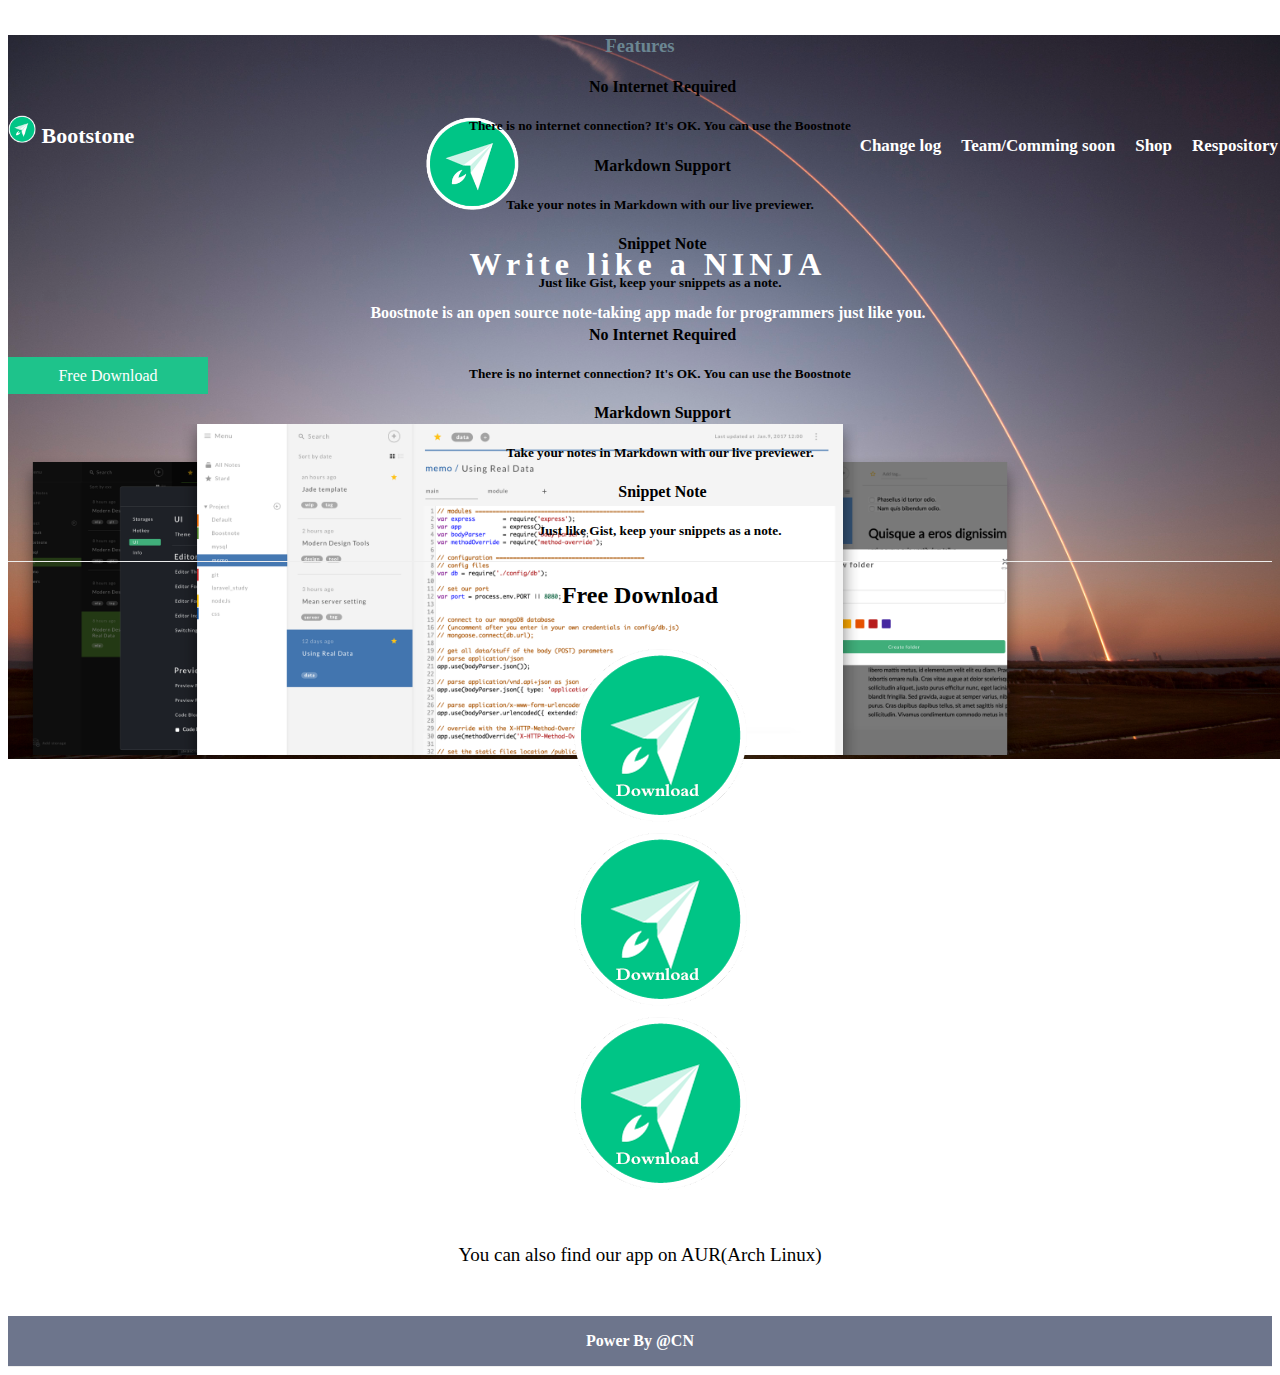
<file: index.html>
<!DOCTYPE html>
<html>
<head>
  <meta charset="utf-8">
  <title>Boostnote</title>
  <link rel="stylesheet" href="https://cdn.static.runoob.com/libs/bootstrap/3.3.7/css/bootstrap.min.css">
  <script src="https://cdn.static.runoob.com/libs/jquery/2.1.1/jquery.min.js"></script>
  <script src="https://cdn.static.runoob.com/libs/bootstrap/3.3.7/js/bootstrap.min.js"></script>
  <!-- <link rel="stylesheet" type="text/css" href="css/index.css"> -->
  <style type="text/css">
/*  .header{width: 100%;
height: 100%;
position: fixed;
background-image: url(images/back2.jpg);
background-repeat: no-repeat;
background-position: 0px 0px;
background-size: 100% 100%;}*/
    .header{background: url("images/back2.jpg") no-repeat center top;background-position: center center;width:100%;min-height:529px;background-size:100% 100%;padding-top: 30px;position:absolute;}
    /*.header{background: url("images/back2.jpg") no-repeat center top;padding-top: 10px;text-align: center;background-attachment:relative;background-position:center center;min-height: 506px;width: 100%;-webkit-background-size:100%;-moz-background-size:100%;-o-background-size:100%;background-size:100%;-webkit-background-size:cover;-moz-background-size:cover;-o-background-size:cover;background-size:cover;}*/
    .first-row div a{float: left;color: #fff;font-size: 22px;font-weight: bold;text-decoration: none;}
    .first-row div a img{width: 28px;height: 28px;}
    .first-row div ul{float: right;color: #fff;padding-top:5px;}
    .first-row div ul li{list-style: none;display: inline;}
    .first-row div ul li a{font-size: 17px;padding:0 10px;}
    @media(max-width: 867px){
      .first-row div ul{font-size: 10px;float:none;}
    }
    @media(max-width: 260px){
      .first-row div ul{display: none;}
    }
    .second-row{width: 100%;display: block;margin-left: auto;margin-right: auto;margin-top: 50px;color: #fff;margin-bottom: 0px;text-align: center;}
    .second-row div img{width: 96px;height: 96px;display: block;margin-left: auto;margin-right:auto;}
    .second-row div h1{letter-spacing:5px;margin-top: 35px;}
    .second-row div div{width: 200px;height: 37px;background:#1EC38B;text-align: center;line-height: 37px;margin-top: 35px;}
    .second-row div div a{text-decoration: none;color: #fff;}


    .third-row{width: 80%;position: relative;top:0px;margin-top: 30px;}
    .third-row div img{max-width:100%;margin-bottom: 0px;}
    @media(max-width: 590px){
    .header{background: url("images/back2.jpg") no-repeat center top;background-position: center center;width:100%;height: 549px;background-size:100%;-webkit-background-size:cover;padding-top: 30px;}
    }
    .middle{width:100%;position:relative;border-bottom:1px solid #eee;}
    .fourth-row{max-width: 1000px;display: block;margin-left:auto;margin-right:auto;text-align: center;margin-top: 35px;}
    .fourth-row h3{color: #6B8692;}
    .fourth-row ul li{list-style: none;}
    .fourth-row ul li h4 span{color:#488BC7;padding-right: 5px;}
    .bottom{width:100%;position:relative;border-bottom:1px solid #eee;text-align: center;}
    .bottom div p{font-size: 19px;height: 80px;line-height:80px;}
    .bottom h4{background:#6D758C;height:50px;margin-bottom: 0px;line-height: 50px;color:#fff;}
  </style>
</head>
<body>
    <!-- header -->
    <div class="header">
      <div class="container">
        <div class="row first-row">
          <div class="col-xs-12 col-sm-12 col-md-12 col-lg-12">
            <a>
            <img src="images/logo.png">
            Bootstone
            </a>
            <ul>
              <li><a>Change log</a></li>
              <li><a>Team/Comming soon</a></li>
              <li><a>Shop</a></li>
              <li><a>Respository</a></li>
            </ul>
          </div>
        </div><!-- first-row -->
        
        <div class="row second-row">
          <div class="col-xs-12 col-sm-12 col-md-12 col-lg-12">
            <img src="images/logo.png">
            <h1>Write like a NINJA</h1>
            <h4>Boostnote is an open source note-taking app made for programmers just like you.</h4>
            <div class="center-block"><a href="###">Free Download</a></div>            
          </div>              
        </div><!-- second-row -->

        <div class="row third-row center-block">
          <div class="col-xs-12 col-sm-12 col-md-12 col-lg-12">
                 <img src="images/top.png">       
          </div>
        </div><!-- third-row -->
      
      </div><!--container-->

    </div><!-- header -->
    
    <div class="middle">
        <div class="container">
          <div class="row fourth-row">
            <h3>Features</h3>
            <ul>
              <li class="col-xs-12 col-sm-4 col-md-4 col-lg-4">
                <h4><span class="glyphicon glyphicon-film"></span> No Internet Required</h4>
                <h5>There is no internet connection? It's OK. You can use the Boostnote</h5>
              </li>
              <li class="col-xs-12 col-sm-4 col-md-4 col-lg-4">
                <h4><span class="glyphicon glyphicon-music"></span>Markdown Support</h4>
                <h5>Take your notes in Markdown with our live previewer.</h5>
              </li>
              <li class="col-xs-12 col-sm-4 col-md-4 col-lg-4">
                <h4><span class="glyphicon glyphicon-file"></span>Snippet Note</h4>
                <h5>Just like Gist, keep your snippets as a note.</h5>
              </li>
            </ul>
          </div>
          <!-- fourth row -->

          <div class="row fourth-row">
            <ul>
              <li class="col-xs-12 col-sm-4 col-md-4 col-lg-4">
                <h4><span class="glyphicon glyphicon-flag"></span> No Internet Required</h4>
                <h5>There is no internet connection? It's OK. You can use the Boostnote</h5>
              </li>
              <li class="col-xs-12 col-sm-4 col-md-4 col-lg-4">
                <h4><span class="glyphicon glyphicon-inbox"></span>Markdown Support</h4>
                <h5>Take your notes in Markdown with our live previewer.</h5>
              </li>
              <li class="col-xs-12 col-sm-4 col-md-4 col-lg-4">
                <h4><span class="glyphicon glyphicon-lock"></span>Snippet Note</h4>
                <h5>Just like Gist, keep your snippets as a note.</h5>
              </li>
            </ul>
          </div>
          <!--fourth-row  -->
        </div>
    </div><!-- middle -->

    <div class="bottom" style="width:100%;">
        <div class="container">
        <h2>Free Download</h2>
          <div class="row fourth-row">            
            <ul>
              <li class="col-xs-12 col-sm-4 col-md-4 col-lg-4">
                <img src="images/logof.png">
              </li>
              <li class="col-xs-12 col-sm-4 col-md-4 col-lg-4">
                <img src="images/logof.png">
              </li>
              <li class="col-xs-12 col-sm-4 col-md-4 col-lg-4">
                <img src="images/logof.png">
              </li>
            </ul>
          </div>
          <!-- fourth row -->  
          <p>You can also find our app on AUR(Arch Linux)</p>       
        </div>
        <h4>Power By @CN</h4>
    </div><!-- middle -->
      

    <script type="text/javascript">
        var hheight=$(".header").height();
        var mheight=$(".middle").css("top",hheight);
        $(window).resize(function(){
            var hheight=$(".header").height();
            var mheight=$(".middle").css("top",hheight);
        });        
    </script>

    <script type="text/javascript">
        // var mheight=$(".middle").css("top");
        // var bheight=$(".bottom").css("top",mheight);
        // $(window).resize(function(){
        // var mheight=$(".middle").css("top");
        // var bheight=$(".bottom").css("top",mheight);
        // }); 
        // <script type="text/javascript">
        var hheight=$(".header").height();
        var bheight=$(".bottom").css("top",hheight);
        $(window).resize(function(){
        var hheight=$(".header").height();
        var bheight=$(".bottom").css("top",hheight);
        });        
    </script>       
    </script>
</body>
</html>
</file>
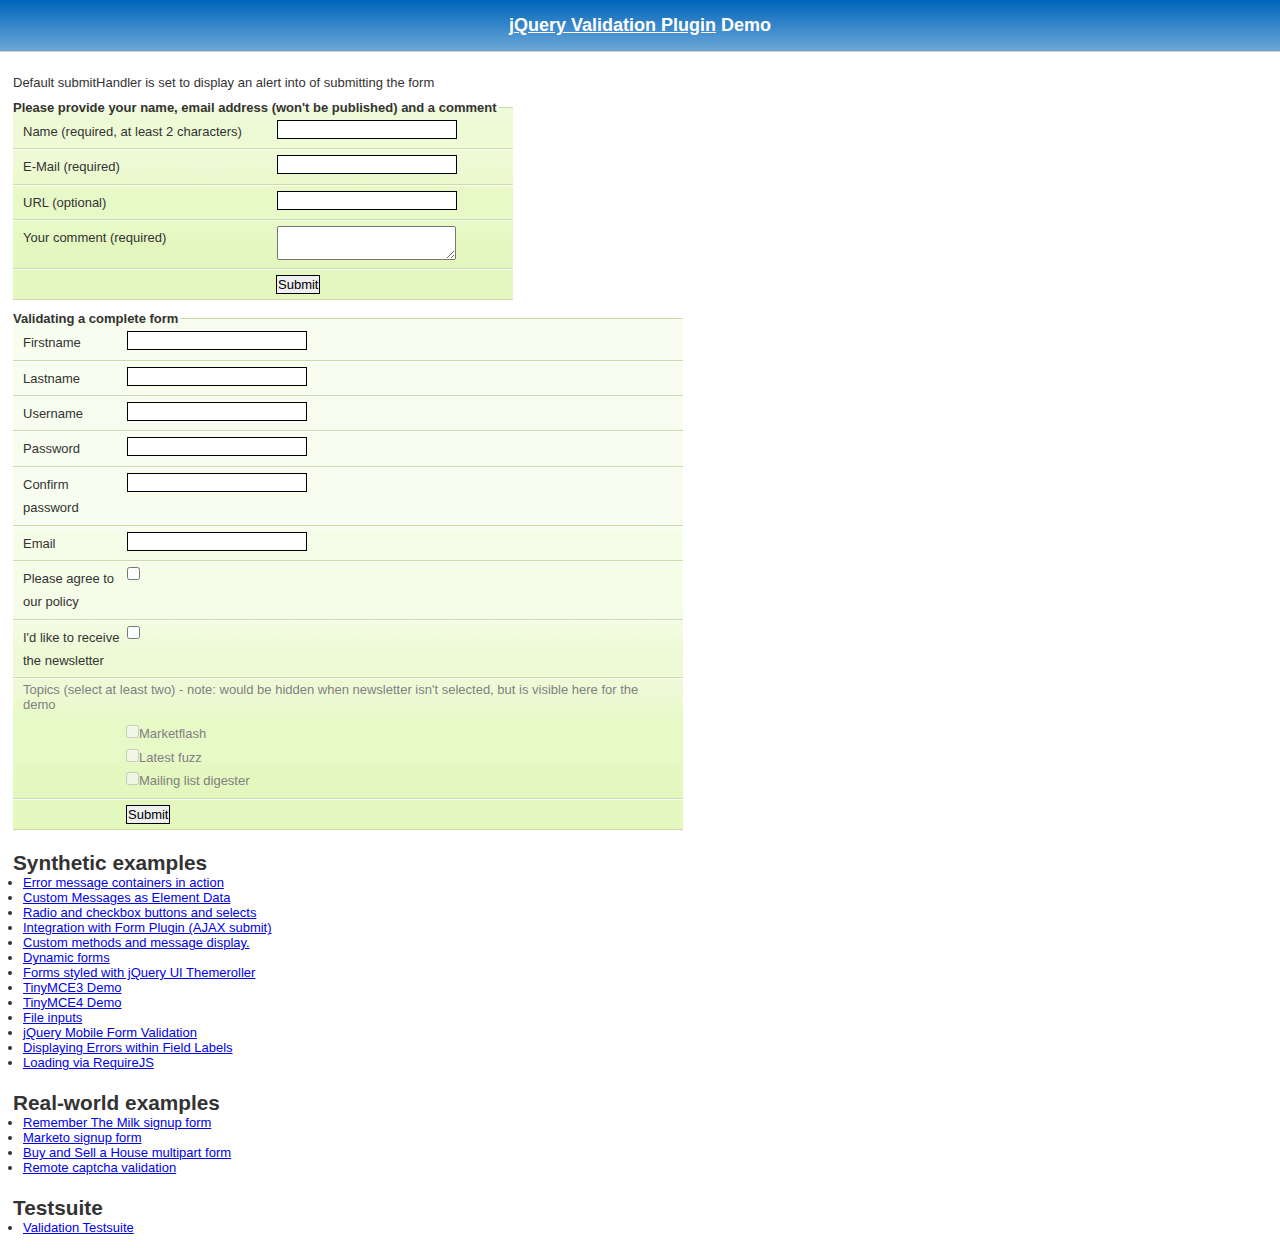
<file: jquery-validation-1.14.0/demo/index.html>
<!DOCTYPE html>
<html lang="en">
<head>
	<meta charset="utf-8">
	<title>jQuery validation plug-in - main demo</title>
	<link rel="stylesheet" href="css/screen.css">
	<script src="../lib/jquery.js"></script>
	<script src="../dist/jquery.validate.js"></script>
	<script>
	$.validator.setDefaults({
		submitHandler: function() {
			alert("submitted!");
		}
	});

	$().ready(function() {
		// validate the comment form when it is submitted
		$("#commentForm").validate();

		// validate signup form on keyup and submit
		$("#signupForm").validate({
			rules: {
				firstname: "required",
				lastname: "required",
				username: {
					required: true,
					minlength: 2
				},
				password: {
					required: true,
					minlength: 5
				},
				confirm_password: {
					required: true,
					minlength: 5,
					equalTo: "#password"
				},
				email: {
					required: true,
					email: true
				},
				topic: {
					required: "#newsletter:checked",
					minlength: 2
				},
				agree: "required"
			},
			messages: {
				firstname: "Please enter your firstname",
				lastname: "Please enter your lastname",
				username: {
					required: "Please enter a username",
					minlength: "Your username must consist of at least 2 characters"
				},
				password: {
					required: "Please provide a password",
					minlength: "Your password must be at least 5 characters long"
				},
				confirm_password: {
					required: "Please provide a password",
					minlength: "Your password must be at least 5 characters long",
					equalTo: "Please enter the same password as above"
				},
				email: "Please enter a valid email address",
				agree: "Please accept our policy",
				topic: "Please select at least 2 topics"
			}
		});

		// propose username by combining first- and lastname
		$("#username").focus(function() {
			var firstname = $("#firstname").val();
			var lastname = $("#lastname").val();
			if (firstname && lastname && !this.value) {
				this.value = firstname + "." + lastname;
			}
		});

		//code to hide topic selection, disable for demo
		var newsletter = $("#newsletter");
		// newsletter topics are optional, hide at first
		var inital = newsletter.is(":checked");
		var topics = $("#newsletter_topics")[inital ? "removeClass" : "addClass"]("gray");
		var topicInputs = topics.find("input").attr("disabled", !inital);
		// show when newsletter is checked
		newsletter.click(function() {
			topics[this.checked ? "removeClass" : "addClass"]("gray");
			topicInputs.attr("disabled", !this.checked);
		});
	});
	</script>
	<style>
	#commentForm {
		width: 500px;
	}
	#commentForm label {
		width: 250px;
	}
	#commentForm label.error, #commentForm input.submit {
		margin-left: 253px;
	}
	#signupForm {
		width: 670px;
	}
	#signupForm label.error {
		margin-left: 10px;
		width: auto;
		display: inline;
	}
	#newsletter_topics label.error {
		display: none;
		margin-left: 103px;
	}
	</style>
</head>
<body>
<h1 id="banner"><a href="http://jqueryvalidation.org/">jQuery Validation Plugin</a> Demo</h1>
<div id="main">
	<p>Default submitHandler is set to display an alert into of submitting the form</p>
	<form class="cmxform" id="commentForm" method="get" action="">
		<fieldset>
			<legend>Please provide your name, email address (won't be published) and a comment</legend>
			<p>
				<label for="cname">Name (required, at least 2 characters)</label>
				<input id="cname" name="name" minlength="2" type="text" required>
			</p>
			<p>
				<label for="cemail">E-Mail (required)</label>
				<input id="cemail" type="email" name="email" required>
			</p>
			<p>
				<label for="curl">URL (optional)</label>
				<input id="curl" type="url" name="url">
			</p>
			<p>
				<label for="ccomment">Your comment (required)</label>
				<textarea id="ccomment" name="comment" required></textarea>
			</p>
			<p>
				<input class="submit" type="submit" value="Submit">
			</p>
		</fieldset>
	</form>
	<form class="cmxform" id="signupForm" method="get" action="">
		<fieldset>
			<legend>Validating a complete form</legend>
			<p>
				<label for="firstname">Firstname</label>
				<input id="firstname" name="firstname" type="text">
			</p>
			<p>
				<label for="lastname">Lastname</label>
				<input id="lastname" name="lastname" type="text">
			</p>
			<p>
				<label for="username">Username</label>
				<input id="username" name="username" type="text">
			</p>
			<p>
				<label for="password">Password</label>
				<input id="password" name="password" type="password">
			</p>
			<p>
				<label for="confirm_password">Confirm password</label>
				<input id="confirm_password" name="confirm_password" type="password">
			</p>
			<p>
				<label for="email">Email</label>
				<input id="email" name="email" type="email">
			</p>
			<p>
				<label for="agree">Please agree to our policy</label>
				<input type="checkbox" class="checkbox" id="agree" name="agree">
			</p>
			<p>
				<label for="newsletter">I'd like to receive the newsletter</label>
				<input type="checkbox" class="checkbox" id="newsletter" name="newsletter">
			</p>
			<fieldset id="newsletter_topics">
				<legend>Topics (select at least two) - note: would be hidden when newsletter isn't selected, but is visible here for the demo</legend>
				<label for="topic_marketflash">
					<input type="checkbox" id="topic_marketflash" value="marketflash" name="topic">Marketflash
				</label>
				<label for="topic_fuzz">
					<input type="checkbox" id="topic_fuzz" value="fuzz" name="topic">Latest fuzz
				</label>
				<label for="topic_digester">
					<input type="checkbox" id="topic_digester" value="digester" name="topic">Mailing list digester
				</label>
				<label for="topic" class="error">Please select at least two topics you'd like to receive.</label>
			</fieldset>
			<p>
				<input class="submit" type="submit" value="Submit">
			</p>
		</fieldset>
	</form>
	<h3>Synthetic examples</h3>
	<ul>
		<li><a href="errorcontainer-demo.html">Error message containers in action</a>
		</li>
		<li><a href="custom-messages-data-demo.html">Custom Messages as Element Data</a>
		</li>
		<li><a href="radio-checkbox-select-demo.html">Radio and checkbox buttons and selects</a>
		</li>
		<li><a href="ajaxSubmit-integration-demo.html">Integration with Form Plugin (AJAX submit)</a>
		</li>
		<li><a href="custom-methods-demo.html">Custom methods and message display.</a>
		</li>
		<li><a href="dynamic-totals.html">Dynamic forms</a>
		</li>
		<li><a href="themerollered.html">Forms styled with jQuery UI Themeroller</a>
		</li>
		<li><a href="tinymce/">TinyMCE3 Demo</a>
		</li>
		<li><a href="tinymce4/">TinyMCE4 Demo</a>
		</li>
		<li><a href="file_input.html">File inputs</a>
		</li>
		<li><a href="jquerymobile.html">jQuery Mobile Form Validation</a>
		</li>
		<li><a href="errors-within-labels.html">Displaying Errors within Field Labels</a>
		</li>
		<li><a href="requirejs/index.html">Loading via RequireJS</a>
		</li>
	</ul>
	<h3>Real-world examples</h3>
	<ul>
		<li><a href="milk/">Remember The Milk signup form</a>
		</li>
		<li><a href="marketo/">Marketo signup form</a>
		</li>
		<li><a href="multipart/">Buy and Sell a House multipart form</a>
		</li>
		<li><a href="captcha/">Remote captcha validation</a>
		</li>
	</ul>
	<h3>Testsuite</h3>
	<ul>
		<li><a href="../test/">Validation Testsuite</a>
		</li>
	</ul>
</div>
</body>
</html>
</file>
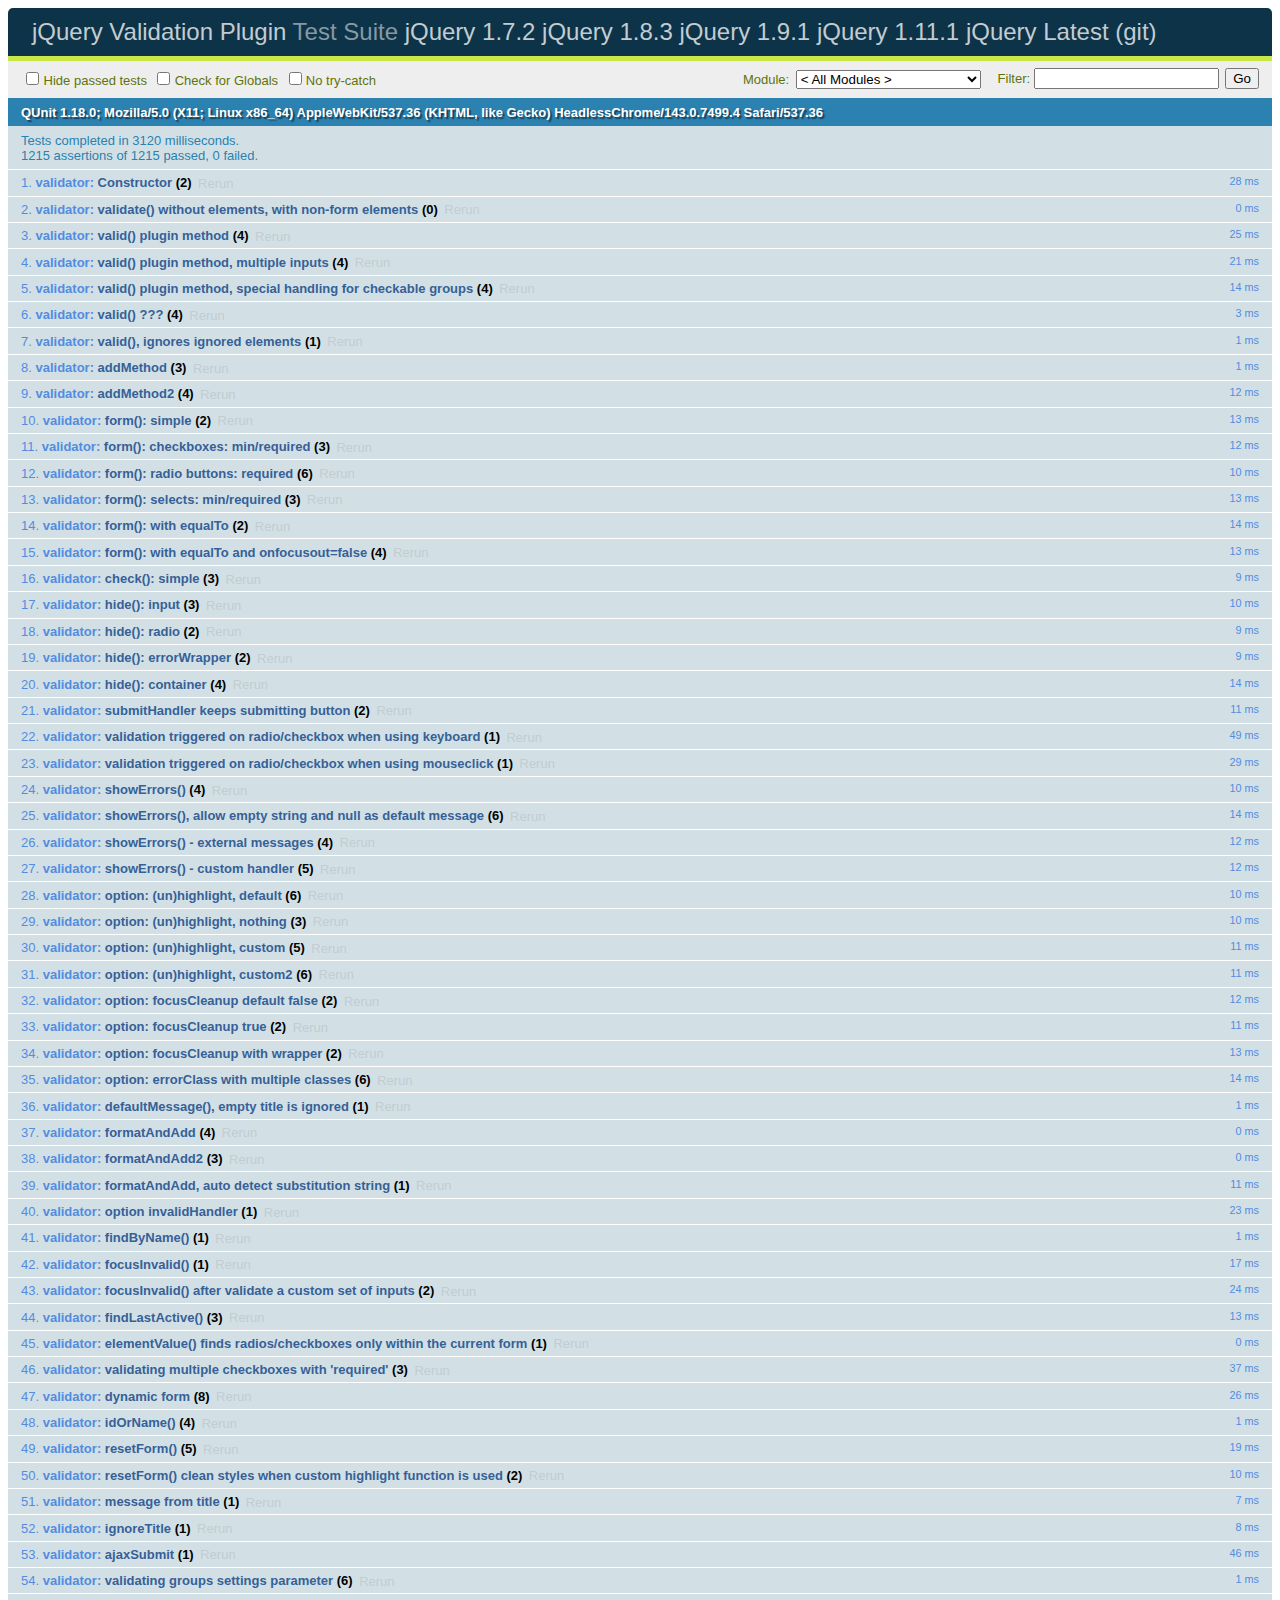
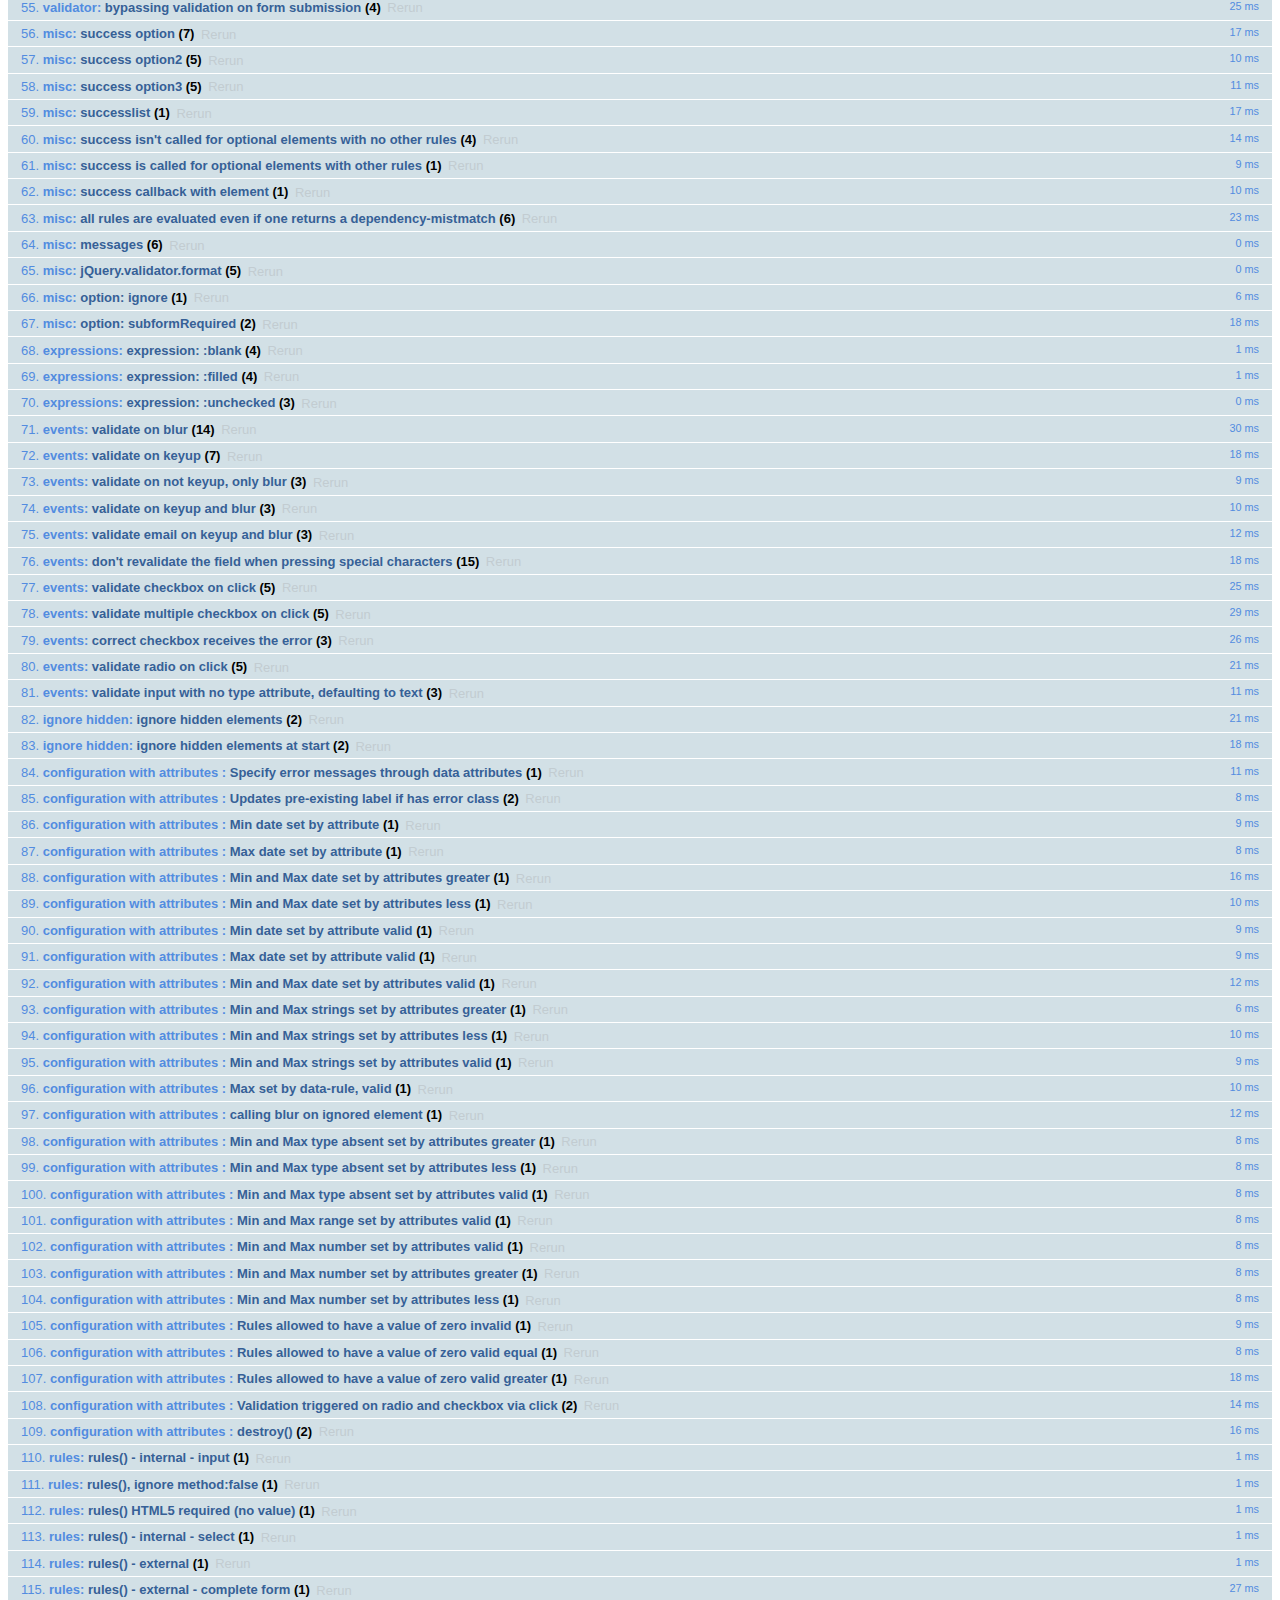
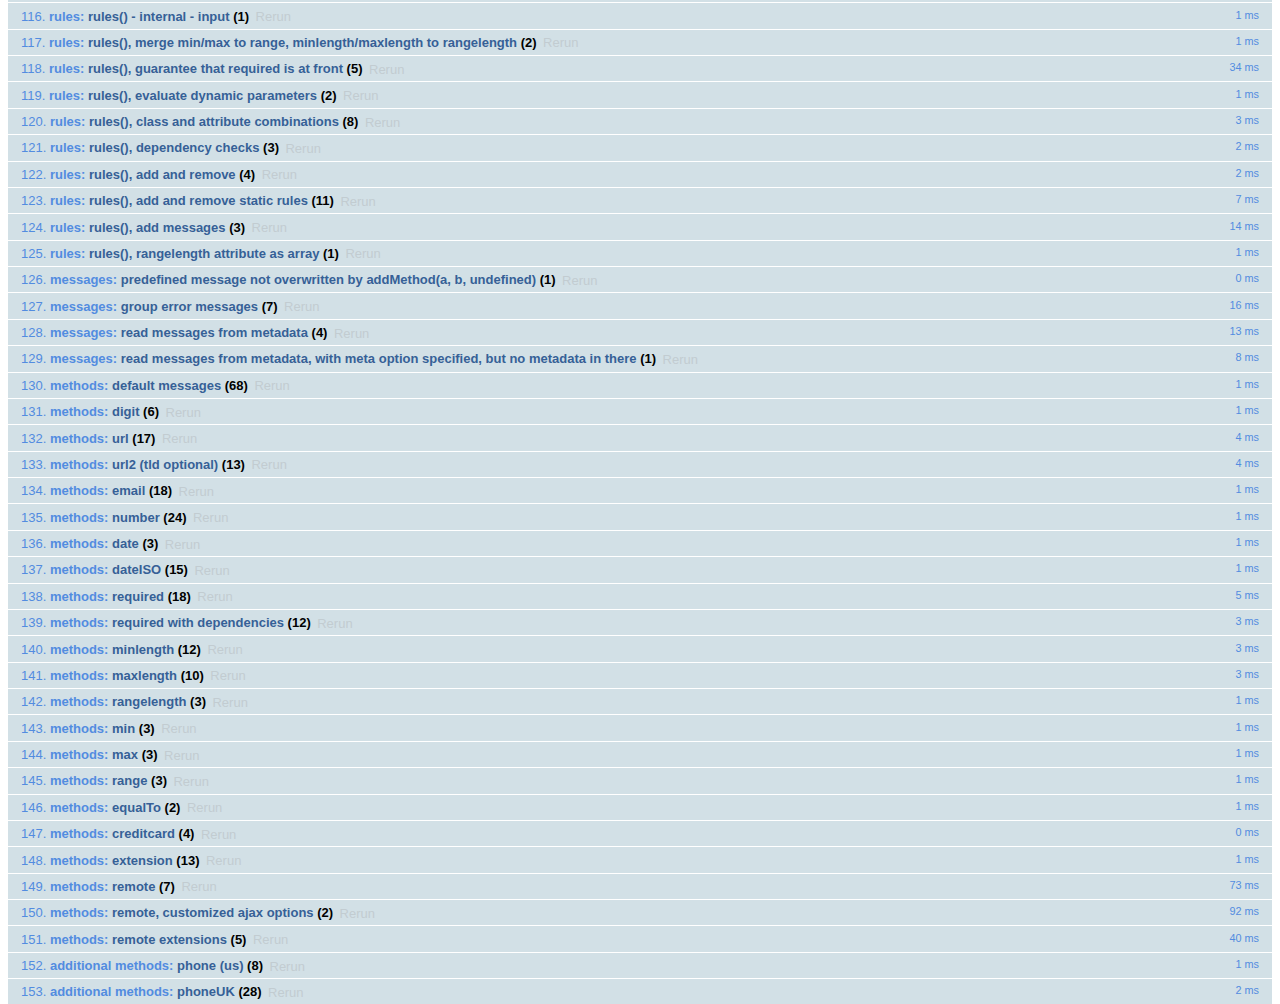
<file: jquery-validation-1.14.0/test/index.html>
<!DOCTYPE html>
<html id="html">
<head>
	<meta charset="utf-8">
	<title>jQuery - Validation Test Suite</title>
	<link rel="stylesheet" href="qunit/qunit.css">
	<script src="../lib/jquery.js"></script>
	<script src="../lib/jquery.simulate.js"></script>
	<script src="../lib/jquery.form.js"></script>
	<script src="qunit/qunit.js"></script>
	<script src="../lib/jquery.mockjax.js"></script>
	<script src="../dist/jquery.validate.js"></script>
	<script src="../dist/additional-methods.js"></script>
	<script src="test.js"></script>
	<script src="rules.js"></script>
	<script src="messages.js"></script>
	<script src="methods.js"></script>
	<script src="aria.js"></script>
	<script src="error-placement.js"></script>
</head>
<body id="body">
<h1 id="qunit-header">
	<a href="http://jqueryvalidation.org/">jQuery Validation Plugin</a> Test Suite
	<a href="?jquery=1.7.2">jQuery 1.7.2</a>
	<a href="?jquery=1.8.3">jQuery 1.8.3</a>
	<a href="?jquery=1.9.1">jQuery 1.9.1</a>
	<a href="?jquery=1.11.1">jQuery 1.11.1</a>
	<a href="?jquery=git">jQuery Latest (git)</a>
</h1>
<div>
</div>
<h2 id="qunit-banner"></h2>
<div id="qunit-testrunner-toolbar"></div>
<h2 id="qunit-userAgent"></h2>
<ol id="qunit-tests"></ol>
<!-- Test HTML -->
<div id="other" style="display:none;">
	<input type="password" name="pw1" id="pw1" value="engfeh">
	<input type="password" name="pw2" id="pw2" value="">
</div>
<div id="qunit-fixture">
	<p id="firstp">See <a id="simon1" href="http://simon.incutio.com/archive/2003/03/25/#getElementsBySelector" rel="bookmark">this blog entry</a> for more information.</p>
	<p id="ap">
		Here are some links in a normal paragraph: <a id="google" href="http://www.google.com/" title="Google!">Google</a>,
		<a id="groups" href="http://groups.google.com/">Google Groups</a>. This link has
		<code><a href="#" id="anchor1">class="blog"</a>
		</code>:
		<a href="http://diveintomark.org/" class="blog" hreflang="en" id="mark">diveintomark</a>
	</p>
	<div id="foo">
		<p id="sndp">Everything inside the red border is inside a div with
			<code>id="foo"</code>.</p>
		<p lang="en" id="en">This is a normal link: <a id="yahoo" href="http://www.yahoo.com/" class="blogTest">Yahoo</a>
		</p>
		<p id="sap">This link has
			<code><a href="#2" id="anchor2">class="blog"</a>
			</code>: <a href="http://simon.incutio.com/" class="blog link" id="simon">Simon Willison's Weblog</a>
		</p>
	</div>
	<p id="first">Try them out:</p>
	<ul id="firstUL"></ul>
	<ol id="empty"></ol>
	<form id="testForm1">
		<input type="text" data-rule-required="true" data-rule-minlength="2" title="buga" name="firstname" id="firstname">
		<label id="errorFirstname" for="firstname" class="error">error for firstname</label>
		<input type="text" data-rule-required="true" title="buga" name="lastname" id="lastname">
		<input type="text" data-rule-required="true" title="something" name="something" id="something" value="something">
	</form>
	<form id="testForm1clean">
		<input title="buga" name="firstnamec" id="firstnamec">
		<label id="errorFirstnamec" for="firstnamec" class="error">error for firstname</label>
		<input title="buga" name="lastname" id="lastnamec">
		<input name="username" id="usernamec">
	</form>
	<form id="userForm">
		<input type="text" data-rule-required="true" name="username" id="username">
		<input type="submit" name="submitButton" value="submitButtonValue">
	</form>
	<form id="signupForm" action="form.php">
		<input id="user" name="user" title="Please enter your username (at least 3 characters)" data-rule-required="true" data-rule-minlength="3">
		<input type="password" name="password" id="password" data-rule-required="true" data-rule-minlength="5">
	</form>
	<form id="testForm2">
		<input data-rule-required="true" type="radio" name="agree" id="agb">
		<label for="agree" id="agreeLabel" class="xerror">error for agb</label>
	</form>
	<form id="testForm3">
		<select data-rule-required="true" name="meal" id="meal">
			<option value="">Please select...</option>
			<option value="1">Food</option>
			<option value="2">Milk</option>
		</select>
	</form>
	<div class="error" id="errorContainer">
		<ul>
			<li class="error" id="errorWrapper">
				<label for="meal" id="mealLabel" class="error">error for meal</label>
			</li>
		</ul>
	</div>
	<form id="testForm4">
		<input data-rule-foo="true" name="f1" id="f1">
		<input data-rule-bar="true" name="f2" id="f2">
	</form>
	<form id="testForm5">
		<input data-rule-equalto="#x2" value="x" name="x1" id="x1">
		<input data-rule-equalto="#x1" value="y" name="x2" id="x2">
	</form>
	<form id="testForm6">
		<input data-rule-required="true" data-rule-minlength="2" type="checkbox" name="check" id="form6check1">
		<input type="checkbox" name="check" id="form6check2">
	</form>
	<form id="testForm7">
		<select data-rule-required="true" data-rule-minlength="2" name="selectf7" id="selectf7" multiple="multiple">
			<option id="optionxa" value="0">0</option>
			<option id="optionxb" value="1">1</option>
			<option id="optionxc" value="2">2</option>
			<option id="optionxd" value="3">3</option>
		</select>
	</form>
	<form id="dateRangeForm">
		<input id="fromDate" name="fromDate" class="requiredDateRange" value="x">
		<input id="toDate" name="toDate" class="requiredDateRange" value="y">
		<span class="errorContainer"></span>
	</form>
	<form id="testForm8">
		<input id="form8input" data-rule-required="true" data-rule-number="true" data-rule-rangelength="2,8" name="abc">
		<input type="radio" name="radio1">
	</form>
	<form id="testForm9">
		<input id="testEmail9" data-rule-required="true" data-rule-email="true" data-msg-required="required" data-msg-email="email">
		<input id="testGeneric9" data-rule-required="true" data-rule-email="true" data-msg="generic" data-msg-email="email">
	</form>
	<form id="testForm10">
		<input type="radio" name="testForm10Radio" value="1" id="testForm10Radio1">
		<input type="radio" name="testForm10Radio" value="2" id="testForm10Radio2">
	</form>
	<form id="testForm11">
		<!-- HTML5 -->
		<input required type="text" name="testForm11Text" id="testForm11text1">
	</form>
	<form id="testForm12">
		<!-- empty "type" attribute -->
		<input name="testForm12text" id="testForm12text" data-rule-required="true">
	</form>
	<form id="testForm13">
		<select id="cars-select" name="cars" title="Please select at least two cars, but no more than three" required rangelength="[2,3]" multiple="multiple">
			<option value="m_sl">Mercedes SL</option>
			<option value="o_c">Opel Corsa</option>
			<option value="vw_p">VW Polo</option>
			<option value="t_s">Titanic Skoda</option>
		</select>
	</form>
	<form id="testForm14">
		<!-- test existing "label" error holder -->
		<input name="testForm14text" id="testForm14text" data-rule-required="true" data-msg="required">
		<label for="testForm14text" class="error"></label>
	</form>
	<form id="testForm16">
		<!-- test existing "label" attribute -->
		<input name="testForm16text" id="testForm16text" data-rule-required="true" data-msg="missing">
		<label for="testForm16text" class="title">Field Label</label>
	</form>
	<form id="testForm15">
		<!-- test existing non-label error holder -->
		<input name="testForm15text" id="testForm15text" data-rule-required="true" data-msg="required" aria-describedby="testForm15text-error">
		<span id="testForm15text-error" class="error"></span>
	</form>
	<form id="testForm17">
		<!-- test existing non-error aria-describedby -->
		<label for="testForm17text">My Label</label>
		<input name="testForm17text" id="testForm17text" data-rule-required="true" data-msg="required" aria-describedby="testForm17text-description">
		<span id="testForm17text-description">This is where you enter your data</span>
	</form>
	<form id="testForm18">
		<!-- test id/name containing brackets -->
		<input name="testForm18[text]" id="testForm18[text]" required>
	</form>
	<form id="testForm19">
	<!-- test id/name containing $ -->
	<input name="testForm19$text" id="testForm19$text" required>
	</form>
	<form id="dataMessages">
		<input name="dataMessagesName" id="dataMessagesName" class="required" data-msg-required="You must enter a value here">
	</form>
	<div id="simplecontainer">
		<h3></h3>
	</div>
	<div id="container" style="min-height:1px"></div>
	<ol id="labelcontainer"></ol>
	<form id="elementsOrder">
		<select class="required" name="order1" id="order1">
			<option value="">none</option>
		</select>
		<input class="required" name="order2" id="order2">
		<input class="required" name="order3" type="checkbox" id="order3">
		<input class="required" name="order4" id="order4">
		<input class="required" name="order5" type="radio" id="order5">
		<input class="required" name="order6" id="order6">
		<ul id="orderContainer">
		</ul>
	</form>
	<form id="form" action="formaction">
		<input type="text" name="action" value="Test" id="text1">
		<input type="text" name="text2" value="" id="text1b">
		<input type="text" name="text2" value="T " id="text1c">
		<input type="text" name="text2" value="T" id="text2">
		<input type="text" name="text2" value="TestTestTest" id="text3">
		<input type="text" name="action" value="0" id="value1">
		<input type="text" name="text2" value="10" id="value2">
		<input type="text" name="text2" value="1000" id="value3">
		<input type="radio" name="radio1" id="radio1">
		<input type="radio" name="radio1" id="radio1a">
		<input type="radio" name="radio2" id="radio2" checked="checked">
		<input type="radio" name="radio" id="radio3">
		<input type="radio" name="radio" id="radio4" checked="checked">
		<input type="checkbox" name="check" id="check1" checked="checked">
		<input type="checkbox" name="check" id="check1b">
		<input type="checkbox" name="check2" id="check2">
		<input type="checkbox" name="check3" id="check3" checked="checked">
		<input type="checkbox" name="check3" checked="checked">
		<input type="checkbox" name="check3" checked="checked">
		<input type="checkbox" name="check3" checked="checked">
		<input type="checkbox" name="check3" checked="checked">
		<input type="hidden" name="hidden" id="hidden1">
		<input type="text" style="display:none;" name="foo[bar]" id="hidden2">
		<input type="text" readonly="readonly" id="name" name="name" value="name">
		<button name="button">Button</button>
		<textarea id="area1" name="area1">foobar</textarea>
		<textarea id="area2" name="area2"></textarea>
		<select name="select1" id="select1">
			<option id="option1a" value="">Nothing</option>
			<option id="option1b" value="1">1</option>
			<option id="option1c" value="2">2</option>
			<option id="option1d" value="3">3</option>
		</select>
		<select name="select2" id="select2">
			<option id="option2a" value="">Nothing</option>
			<option id="option2b" value="1">1</option>
			<option id="option2c" value="2">2</option>
			<option id="option2d" selected="selected" value="3">3</option>
		</select>
		<select name="select3" id="select3" multiple="multiple">
			<option id="option3a" value="">Nothing</option>
			<option id="option3b" selected="selected" value="1">1</option>
			<option id="option3c" selected="selected" value="2">2</option>
			<option id="option3d" value="3">3</option>
		</select>
		<select name="select4" id="select4" multiple="multiple">
			<option id="option4a" selected="selected" value="1">1</option>
			<option id="option4b" selected="selected" value="2">2</option>
			<option id="option4c" selected="selected" value="3">3</option>
			<option id="option4d" selected="selected" value="4">4</option>
			<option id="option4e" selected="selected" value="5">5</option>
		</select>
		<select name="select5" id="select5" multiple="multiple">
			<option id="option5a" value="0">0</option>
			<option id="option5b" value="1">1</option>
			<option id="option5c" value="2">2</option>
			<option id="option5d" value="3">3</option>
		</select>
	</form>
	<form id="v2">
		<input id="v2-i1" name="v2-i1" class="required">
		<input id="v2-i2" name="v2-i2" class="required email">
		<input id="v2-i3" name="v2-i3" class="url">
		<input id="v2-i4" name="v2-i4" class="required" minlength="2">
		<input id="v2-i5" name="v2-i5" class="required" minlength="2" maxlength="5" customMethod1="123">
		<input id="v2-i6" name="v2-i6" class="required customMethod2" data-rule-maxlength="5" data-rule-minlength="2">
		<input id="v2-i7" name="v2-i7">
	</form>
	<form id="checkables">
		<input type="checkbox" id="checkable1" name="checkablesgroup" class="required">
		<input type="checkbox" id="checkable2" name="checkablesgroup">
		<input type="checkbox" id="checkable3" name="checkablesgroup">
	</form>
	<form id="subformRequired">
		<div class="billingAddressControl">
			<input type="checkbox" id="bill_to_co" name="bill_to_co" class="toggleCheck" checked="checked" style="width: auto;" tabindex="1">
			<label for="bill_to_co" style="cursor:pointer">Same as Company Address</label>
		</div>
		<div id="subform">
			<input maxlength="40" class="billingRequired" name="bill_first_name" size="20" type="text" tabindex="2" value="">
		</div>
		<input id="co_name" class="required" maxlength="40" name="co_name" size="20" type="text" tabindex="1" value="">
	</form>
	<form id="withTitle">
		<input class="required" name="hastitle" type="text" title="fromtitle">
	</form>
	<form id="ccform" method="get">
		<input id="cardnumber" name="cardnumber">
	</form>
	<form id="productInfo">
		<input class="productInfo" name="partnumber">
		<input class="productInfo" name="description">
		<input class="productInfo" name="color">
		<input name="supplier">
		<input class="productInfo" type="checkbox" name="discount">
	</form>
	<form id="updateLabel">
		<input class="required" name="updateLabelInput" id="updateLabelInput" data-msg-required="You must enter a value here">
		<label id="targetLabel" class="error" for="updateLabelInput">Some server-side error</label>
	</form>
	<form id="rangesMinDateInvalid">
		<input type="date" id="minDateInvalid" name="minDateInvalid" min="2012-12-21" value="2012-11-21">
	</form>
	<form id="ranges">
		<input type="date" id="maxDateInvalid" name="maxDateInvalid" max="2012-12-21" value="2013-01-21">
		<input type="date" id="rangeDateInvalidGreater" name="rangeDateInvalidGreater" min="2012-11-21" max="2013-01-21" value="2013-02-21">
		<input type="date" id="rangeDateInvalidLess" name="rangeDateInvalidLess" min="2012-11-21" max="2013-01-21" value="2012-10-21">
		<input type="date" id="maxDateValid" name="maxDateValid" max="2013-01-21" value="2012-12-21">
		<input type="date" id="rangeDateValid" name="rangeDateValid" min="2012-11-21" max="2013-01-21" value="2012-12-21">
		<!-- input type text is not supposed to have min/max according to html5,
			 but for backward compatibility with 1.10.0 we treat it as number.
			 you can also use type="number", in which case the browser may also
			 do validation, and mobile browsers may offer a numeric keypad to edit
			 the value.
			 Type absent is treated like type="text".
		  -->
		<input type="text" id="rangeTextInvalidGreater" name="rangeTextInvalidGreater" min="50" max="200" value="1000">
		<input type="text" id="rangeTextInvalidLess" name="rangeTextInvalidLess" min="200" max="1000" value="50">
		<input id="rangeAbsentInvalidGreater" name="rangeAbsentInvalidGreater" min="50" max="200" value="1000">
		<input id="rangeAbsentInvalidLess" name="rangeAbsentInvalidLess" min="200" max="1000" value="50">
		<input type="text" id="rangeTextValid" name="rangeTextValid" min="50" max="1000" value="200">
		<input type="text" id="rangeTextDataRuleValid" name="rangeTextValid" min="50" data-rule-max="1000.00" value="200">
		<input id="rangeAbsentValid" name="rangeAbsentValid" min="50" max="1000" value="200">
		<!-- ranges are like numbers in html5, except that browser is not required
			 to demand an exact value.  User interface could be a slider.
		  -->
		<input type="range" id="rangeRangeValid" name="rangeRangeValid" min="50" max="1000" value="200">
		<input type="number" id="rangeNumberValid" name="rangeNumberValid" min="50" max="1000" value="200">
		<input type="number" id="rangeNumberInvalidGreater" name="rangeNumberInvalidGreater" min="50" max="200" value="1000">
		<input type="number" id="rangeNumberInvalidLess" name="rangeNumberInvalidLess" min="50" max="200" value="6">
		<input type="number" id="rangeMinZeroInvalidLess" name="rangeMinZeroInvalidLess" min="0" value="-1">
		<input type="number" id="rangeMinZeroValidEqual" name="rangeMinZeroValidEqual" min="0" value="0">
		<input type="number" id="rangeMinZeroValidGreater" name="rangeMinZeroValidGreater" min="0" value="1">
	</form>
	<form id="rangeMinDateValid">
		<input type="date" id="minDateValid" name="minDateValid" min="2012-11-21" value="2012-12-21">
	</form>
	<form id="bypassValidation">
		<input type="text" name="bypassValidationRequiredInput" required>
		<input id="normalSubmit" type="submit" value="submit">
		<input id="bypassSubmitWithCancel" type="submit" class="cancel" value="bypass1">
		<input id="bypassSubmitWithNoValidate1" type="submit" formnovalidate value="bypass1">
		<input id="bypassSubmitWithNoValidate2" type="submit" formnovalidate="formnovalidate" value="bypass2">
	</form>
	<form id="ariaInvalid">
		<input type="text" name="ariaInvalidFirstName" id="ariaInvalidFirstName">
	</form>
	<form id="ariaRequired">
		<input type="text" name="ariaRequiredDynamic" id="ariaRequiredDynamic">
		<input type="text" name="ariaRequiredStatic" id="ariaRequiredStatic" required="">
		<input type="text" name="ariaRequiredData" id="ariaRequiredData" data-rule-required="true">
		<input type="text" name="ariaRequiredClass" id="ariaRequiredClass" class="required">
	</form>
	<form id="ignoredElements">
		<select id="ss1" class="ignore">
			<option value="1">option 1</option>
			<option value="2">option 2</option>
		</select>
		<br>
		<input name="test" class="required" value="">
	</form>
	<form id="radiocheckbox" autocomplete="off">
		<input id="radiocheckbox-0-1" autocomplete="off" type="radio" name="radiocheckbox-0" required="required">
		<input id="radiocheckbox-0-2" autocomplete="off" type="radio" name="radiocheckbox-0" required="required">
		<input id="radiocheckbox-0-3" autocomplete="off" type="radio" name="radiocheckbox-0" required="required">
		<input id="radiocheckbox-1-1" autocomplete="off" type="checkbox" name="radiocheckbox-1" required="required">
		<input id="radiocheckbox-1-2" autocomplete="off" type="checkbox" name="radiocheckbox-1" required="required">
		<input id="radiocheckbox-1-3" autocomplete="off" type="checkbox" name="radiocheckbox-1" required="required">
	</form>
</div>
</body>
</html>
</file>
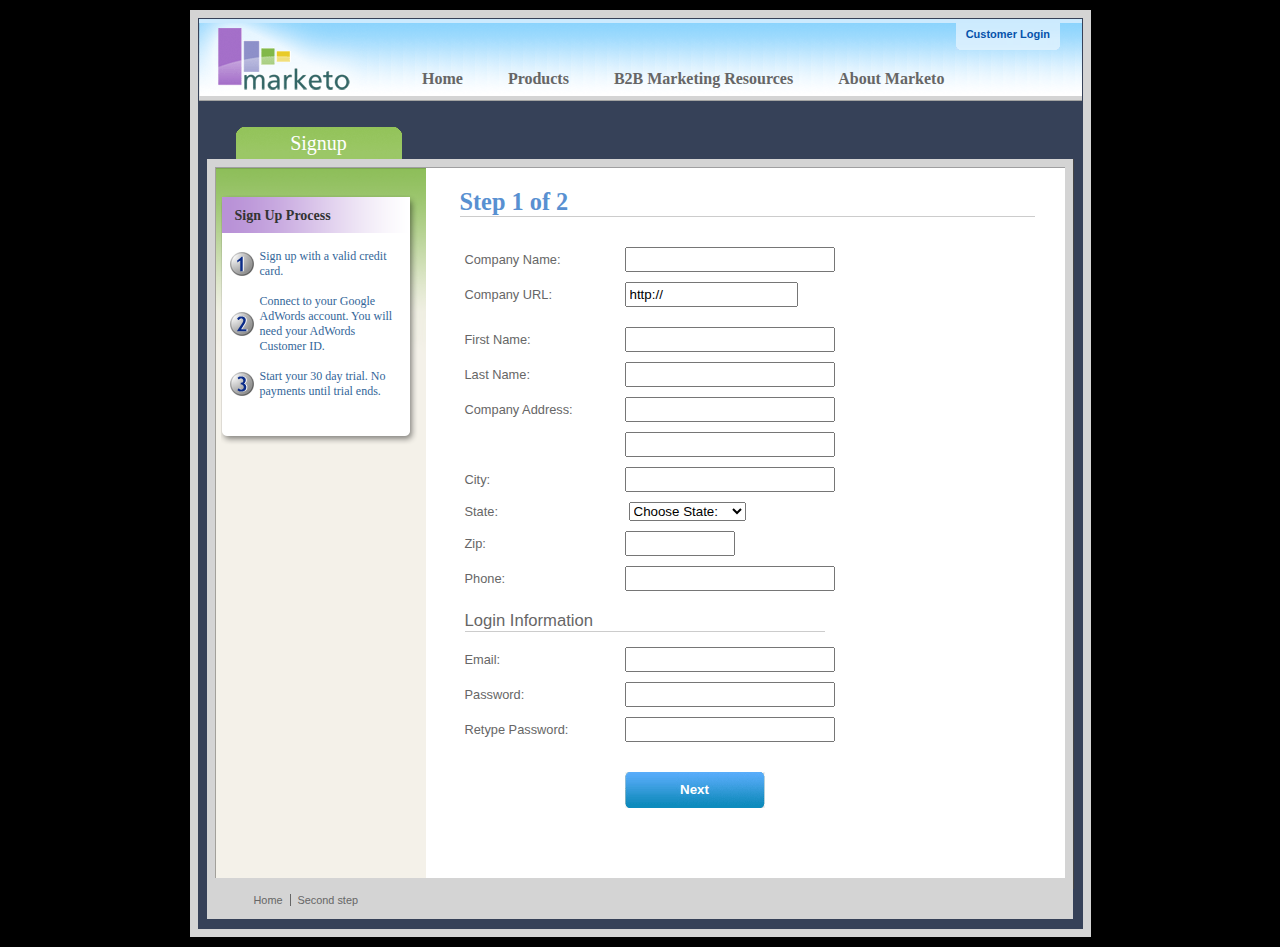
<file: jquery-validation-1.14.0/demo/marketo/index.html>
<!DOCTYPE html>
<html lang="en">
<head>
	<meta charset="utf-8">
	<title>Subscription Signup | Marketo</title>
	<script src="../../lib/jquery.js"></script>
	<script src="../../lib/jquery.mockjax.js"></script>
	<script src="../../dist/jquery.validate.js"></script>
	<script src="jquery.maskedinput.js"></script>
	<script src="mktSignup.js"></script>
	<link rel="stylesheet" href="stylesheet.css">
</head>
<body>
<!-- start page wrapper -->
<div id="letterbox">
	<!-- start header container -->
	<div id="header-background">
		<div class="nav-global-container">
			<div class="login">
				<a href="#">
					<span></span>Customer Login</a>
			</div>
			<div class="logo">
				<a href="#">
					<img src="images/logo_marketo.gif" width="168" height="73" alt="Marketo">
				</a>
			</div>
			<div class="nav-global">
				<ul>
					<li>
						<a href="#" class="nav-g01">
							<span></span>Home</a>
					</li>
					<li>
						<a href="#" class="nav-g02">
							<span></span>Products</a>
					</li>
					<li>
						<a href="#" class="nav-g04">
							<span></span>B2B Marketing Resources</a>
					</li>
					<li>
						<a href="#" class="nav-g05">
							<span></span>About Marketo</a>
					</li>
				</ul>
			</div>
		</div>
	</div>
	<!-- end header container -->
	<div class="line-grey-tier"></div>
	<!-- start page container 2 div-->
	<div id="page-container" class="resize">
		<div id="page-content-inner" class="resize">
			<!-- start col-main -->
			<div id="col-main" class="resize" style="">
				<!-- start main content -->
				<div class="main-content resize">
					<div class="action-container" style="display:none;"></div>
					<h1>Step 1 of 2</h1>
					<p>
					</p>
					<br clear="all">
					<div>
						<form id="profileForm" type="actionForm" action="step2.htm" method="get">
							<div class="error" style="display:none;">
								<img src="images/warning.gif" alt="Warning!" width="24" height="24" style="float:left; margin: -5px 10px 0px 0px;">
								<span></span>.
								<br clear="all">
							</div>
							<table cellpadding="0" cellspacing="0" border="0">
								<tr>
									<td class="label">
										<label for="co_name">Company Name:</label>
									</td>
									<td class="field">
										<input id="co_name" class="required" maxlength="40" name="co_name" size="20" type="text" tabindex="1" value="">
									</td>
								</tr>
								<tr>
									<td class="label">
										<label for="co_url">Company URL:</label>
									</td>
									<td class="field">
										<input id="co_url" class="required defaultInvalid url" maxlength="40" name="co_url" style="width:163px" type="text" tabindex="2" value="http://">
									</td>
								</tr>
								<tr>
									<td>
									<td>
								</tr>
								<tr>
									<td class="label">
										<label for="first_name">First Name:</label>
									</td>
									<td class="field">
										<input id="first_name" class="required" maxlength="40" name="first_name" size="20" type="text" tabindex="3" value="">
									</td>
								</tr>
								<tr>
									<td class="label">
										<label for="last_name">Last Name:</label>
									</td>
									<td class="field">
										<input id="last_name" class="required" maxlength="40" name="last_name" size="20" type="text" tabindex="4" value="">
									</td>
								</tr>
								<tr>
									<td class="label">
										<label for="address1">Company Address:</label>
									</td>
									<td class="field">
										<input maxlength="40" class="required" name="address1" size="20" type="text" tabindex="5" value="">
									</td>
								</tr>
								<tr>
									<td class="label"></td>
									<td class="field">
										<input maxlength="40" name="address2" size="20" type="text" tabindex="6" value="">
									</td>
								</tr>
								<tr>
									<td class="label">
										<label for="city">City:</label>
									</td>
									<td class="field">
										<input maxlength="40" class="required" name="city" size="20" type="text" tabindex="7" value="">
									</td>
								</tr>
								<tr>
									<td class="label">
										<label for="state">State:</label>
									</td>
									<td class="field">
										<select id="state" class="required" name="state" style="margin-left: 4px;" tabindex="8">
											<option value="">Choose State:</option>
											<option value="AL">Alabama</option>
											<option value="AK">Alaska</option>
											<option value="AZ">Arizona</option>
											<option value="AR">Arkansas</option>
											<option value="CA">California</option>
											<option value="CO">Colorado</option>
											<option value="CT">Connecticut</option>
											<option value="DE">Delaware</option>
											<option value="FL">Florida</option>
											<option value="GA">Georgia</option>
											<option value="HI">Hawaii</option>
											<option value="ID">Idaho</option>
											<option value="IL">Illinois</option>
											<option value="IN">Indiana</option>
											<option value="IA">Iowa</option>
											<option value="KS">Kansas</option>
											<option value="KY">Kentucky</option>
											<option value="LA">Louisiana</option>
											<option value="ME">Maine</option>
											<option value="MD">Maryland</option>
											<option value="MA">Massachusetts</option>
											<option value="MI">Michigan</option>
											<option value="MN">Minnesota</option>
											<option value="MS">Mississippi</option>
											<option value="MO">Missouri</option>
											<option value="MT">Montana</option>
											<option value="NE">Nebraska</option>
											<option value="NV">Nevada</option>
											<option value="NH">New Hampshire</option>
											<option value="NJ">New Jersey</option>
											<option value="NM">New Mexico</option>
											<option value="NY">New York</option>
											<option value="NC">North Carolina</option>
											<option value="ND">North Dakota</option>
											<option value="OH">Ohio</option>
											<option value="OK">Oklahoma</option>
											<option value="OR">Oregon</option>
											<option value="PA">Pennsylvania</option>
											<option value="RI">Rhode Island</option>
											<option value="SC">South Carolina</option>
											<option value="SD">South Dakota</option>
											<option value="TN">Tennessee</option>
											<option value="TX">Texas</option>
											<option value="UT">Utah</option>
											<option value="VT">Vermont</option>
											<option value="VA">Virginia</option>
											<option value="WA">Washington</option>
											<option value="WV">West Virginia</option>
											<option value="WI">Wisconsin</option>
											<option value="WY">Wyoming</option>
										</select>
									</td>
								</tr>
								<tr>
									<td class="label">
										<label for="zip">Zip:</label>
									</td>
									<td class="field">
										<input maxlength="10" name="zip" style="width: 100px" type="text" class="required zipcode" tabindex="9" value="">
									</td>
								</tr>
								<tr>
									<td class="label">
										<label for="phone">Phone:</label>
									</td>
									<td class="field">
										<input id="phone" maxlength="14" name="phone" type="text" class="required phone" tabindex="10" value="">
									</td>
								</tr>
								<tr>
									<td colspan="2">
										<h2 style="border-bottom: 1px solid #CCCCCC;">Login Information</h2>
									</td>
								</tr>
								<tr>
									<td class="label">
										<label for="email">Email:</label>
									</td>
									<td class="field">
										<input id="email" class="required email" remote="emails.action" maxlength="40" name="email" size="20" type="text" tabindex="11" value="">
									</td>
								</tr>
								<tr>
									<td class="label">
										<label for="password1">Password:</label>
									</td>
									<td class="field">
										<input id="password1" class="required password" maxlength="40" name="password1" size="20" type="password" tabindex="12" value="">
									</td>
								</tr>
								<tr>
									<td class="label">
										<label for="password2">Retype Password:</label>
									</td>
									<td class="field">
										<input id="password2" class="required" equalTo="#password1" maxlength="40" name="password2" size="20" type="password" tabindex="13" value="">
										<div class="formError"></div>
									</td>
								</tr>
								<tr>
									<td></td>
									<td>
										<div class="buttonSubmit">
											<span></span>
											<input class="formButton" type="submit" value="Next" style="width: 140px" tabindex="14">
										</div>
									</td>
								</tr>
							</table>
							<br>
							<br>
						</form>
						<br clear="all">
					</div>
				</div>
				<!-- end main content -->
				<br>
			</div>
			<!-- end col-main -->
			<!-- start left col -->
			<div id="col-left" class="nav-left-back empty resize" style="position: absolute; min-height: 450px;">
				<div class="col-left-header-tab" style="position: absolute;">Signup</div>
				<div class="nav-left"></div>
				<div class="left-nav-callout png" style="top: 15px; margin-bottom: 100px;">
					<img src="images/left-nav-callout-long.png" class="png" alt="">
					<h6>Sign Up Process</h6>
					<a style="background-image: url(images/step1-24.gif); font-weight: normal; text-decoration: none; cursor: default;">Sign up with a valid credit card.</a>
					<a style="background-image: url(images/step2-24.gif); font-weight: normal; text-decoration: none; cursor: default;">Connect to your Google AdWords account.  You will need your AdWords Customer ID.</a>
					<a style="background-image: url(images/step3-24.gif); font-weight: normal; text-decoration: none; cursor: default;">Start your 30 day trial.  No payments until trial ends.</a>
				</div>
				<div class="footerAddress">
					<b>Marketo Inc.</b>
					<br>1710 S. Amphlett Blvd.
					<br>San Mateo, CA 94402 USA
					<br>
				</div>
				<br clear="all">
			</div>
			<!-- end left col -->
		</div>
	</div>
	<!-- end page container 2 divs-->
	<div id="footer-container" align="center">
		<div class="footer">
			<ul>
				<li><a href="..">Home</a>
				</li>
				<li class="line-off"><a href="step2.htm">Second step</a>
				</li>
			</ul>
		</div>
	</div>
	<!-- end page wrapper -->
</div>
</body>
</html>
</file>
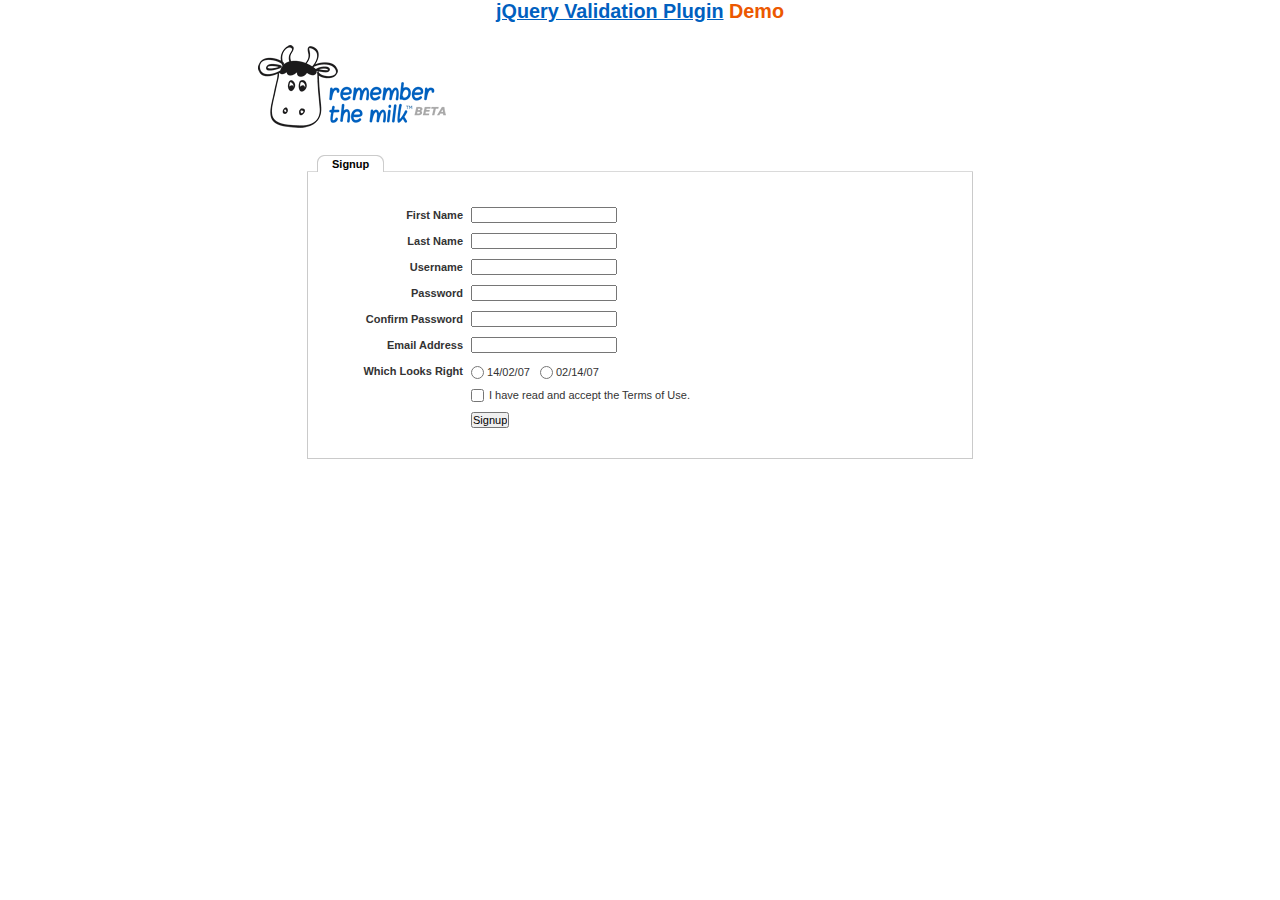
<file: jquery-validation-1.14.0/demo/milk/index.html>
<!DOCTYPE html>
<html lang="en">
<head>
	<meta charset="utf-8">
	<title>Remember The Milk signup form - jQuery Validate plugin demo - with friendly permission from the RTM team</title>
	<link rel="stylesheet" href="milk.css">
	<script src="../../lib/jquery.js"></script>
	<script src="../../lib/jquery.mockjax.js"></script>
	<script src="../../dist/jquery.validate.js"></script>
	<script>
	$(document).ready(function() {
		$.mockjax({
			url: "emails.action",
			response: function(settings) {
				var email = settings.data.email,
					emails = ["glen@marketo.com", "george@bush.gov", "me@god.com", "aboutface@cooper.com", "steam@valve.com", "bill@gates.com"];
				this.responseText = "true";
				if ($.inArray(email, emails) !== -1) {
					this.responseText = "false";
				}
			},
			responseTime: 500
		});

		$.mockjax({
			url: "users.action",
			response: function(settings) {
				var user = settings.data.username,
					users = ["asdf", "Peter", "Peter2", "George"];
				this.responseText = "true";
				if ($.inArray(user, users) !== -1) {
					this.responseText = "false";
				}
			},
			responseTime: 500
		});

		// validate signup form on keyup and submit
		var validator = $("#signupform").validate({
			rules: {
				firstname: "required",
				lastname: "required",
				username: {
					required: true,
					minlength: 2,
					remote: "users.action"
				},
				password: {
					required: true,
					minlength: 5
				},
				password_confirm: {
					required: true,
					minlength: 5,
					equalTo: "#password"
				},
				email: {
					required: true,
					email: true,
					remote: "emails.action"
				},
				dateformat: "required",
				terms: "required"
			},
			messages: {
				firstname: "Enter your firstname",
				lastname: "Enter your lastname",
				username: {
					required: "Enter a username",
					minlength: jQuery.validator.format("Enter at least {0} characters"),
					remote: jQuery.validator.format("{0} is already in use")
				},
				password: {
					required: "Provide a password",
					minlength: jQuery.validator.format("Enter at least {0} characters")
				},
				password_confirm: {
					required: "Repeat your password",
					minlength: jQuery.validator.format("Enter at least {0} characters"),
					equalTo: "Enter the same password as above"
				},
				email: {
					required: "Please enter a valid email address",
					minlength: "Please enter a valid email address",
					remote: jQuery.validator.format("{0} is already in use")
				},
				dateformat: "Choose your preferred dateformat",
				terms: " "
			},
			// the errorPlacement has to take the table layout into account
			errorPlacement: function(error, element) {
				if (element.is(":radio"))
					error.appendTo(element.parent().next().next());
				else if (element.is(":checkbox"))
					error.appendTo(element.next());
				else
					error.appendTo(element.parent().next());
			},
			// specifying a submitHandler prevents the default submit, good for the demo
			submitHandler: function() {
				alert("submitted!");
			},
			// set this class to error-labels to indicate valid fields
			success: function(label) {
				// set &nbsp; as text for IE
				label.html("&nbsp;").addClass("checked");
			},
			highlight: function(element, errorClass) {
				$(element).parent().next().find("." + errorClass).removeClass("checked");
			}
		});

		// propose username by combining first- and lastname
		$("#username").focus(function() {
			var firstname = $("#firstname").val();
			var lastname = $("#lastname").val();
			if (firstname && lastname && !this.value) {
				this.value = (firstname + "." + lastname).toLowerCase();
			}
		});
	});
	</script>
</head>
<body>
<h1 id="banner"><a href="http://jqueryvalidation.org/">jQuery Validation Plugin</a> Demo</h1>
<div id="main">
	<div id="content">
		<div id="header">
			<div id="headerlogo">
				<img src="milk.png" alt="Remember The Milk">
			</div>
		</div>
		<div style="clear: both;">
			<div></div>
		</div>
		<div class="content">
			<div id="signupbox">
				<div id="signuptab">
					<ul>
						<li id="signupcurrent"><a href=" ">Signup</a>
						</li>
					</ul>
				</div>
				<div id="signupwrap">
					<form id="signupform" autocomplete="off" method="get" action="">
						<table>
							<tr>
								<td class="label">
									<label id="lfirstname" for="firstname">First Name</label>
								</td>
								<td class="field">
									<input id="firstname" name="firstname" type="text" value="" maxlength="100">
								</td>
								<td class="status"></td>
							</tr>
							<tr>
								<td class="label">
									<label id="llastname" for="lastname">Last Name</label>
								</td>
								<td class="field">
									<input id="lastname" name="lastname" type="text" value="" maxlength="100">
								</td>
								<td class="status"></td>
							</tr>
							<tr>
								<td class="label">
									<label id="lusername" for="username">Username</label>
								</td>
								<td class="field">
									<input id="username" name="username" type="text" value="" maxlength="50">
								</td>
								<td class="status"></td>
							</tr>
							<tr>
								<td class="label">
									<label id="lpassword" for="password">Password</label>
								</td>
								<td class="field">
									<input id="password" name="password" type="password" maxlength="50" value="">
								</td>
								<td class="status"></td>
							</tr>
							<tr>
								<td class="label">
									<label id="lpassword_confirm" for="password_confirm">Confirm Password</label>
								</td>
								<td class="field">
									<input id="password_confirm" name="password_confirm" type="password" maxlength="50" value="">
								</td>
								<td class="status"></td>
							</tr>
							<tr>
								<td class="label">
									<label id="lemail" for="email">Email Address</label>
								</td>
								<td class="field">
									<input id="email" name="email" type="text" value="" maxlength="150">
								</td>
								<td class="status"></td>
							</tr>
							<tr>
								<td class="label">
									<label>Which Looks Right</label>
								</td>
								<td class="field" colspan="2" style="vertical-align: top; padding-top: 2px;">
									<table>
										<tbody>
											<tr>
												<td style="padding-right: 5px;">
													<input id="dateformat_eu" name="dateformat" type="radio" value="0">
													<label id="ldateformat_eu" for="dateformat_eu">14/02/07</label>
												</td>
												<td style="padding-left: 5px;">
													<input id="dateformat_am" name="dateformat" type="radio" value="1">
													<label id="ldateformat_am" for="dateformat_am">02/14/07</label>
												</td>
												<td>
												</td>
											</tr>
										</tbody>
									</table>
								</td>
							</tr>
							<tr>
								<td class="label">&nbsp;</td>
								<td class="field" colspan="2">
									<div id="termswrap">
										<input id="terms" type="checkbox" name="terms">
										<label id="lterms" for="terms">I have read and accept the Terms of Use.</label>
									</div>
									<!-- /termswrap -->
								</td>
							</tr>
							<tr>
								<td class="label">
									<label id="lsignupsubmit" for="signupsubmit">Signup</label>
								</td>
								<td class="field" colspan="2">
									<input id="signupsubmit" name="signup" type="submit" value="Signup">
								</td>
							</tr>
						</table>
					</form>
				</div>
			</div>
		</div>
	</div>
</div>
</body>
</html>
</file>
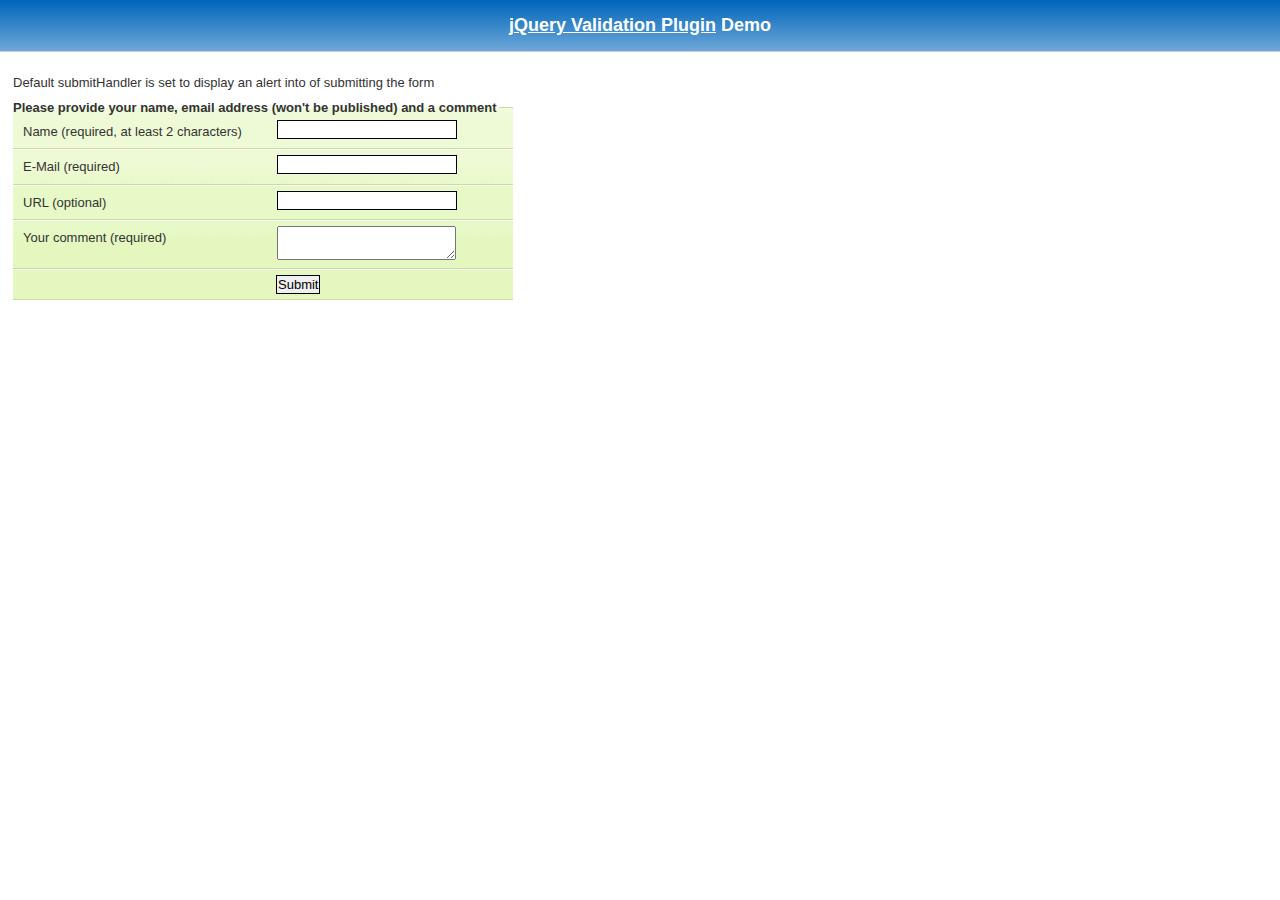
<file: jquery-validation-1.14.0/demo/requirejs/index.html>
<!DOCTYPE html>
<html lang="en">
	<head>
		<meta charset="utf-8">
		<title>jQuery validation plug-in - requirejs demo</title>

		<link rel="stylesheet" href="../css/screen.css">

		<style type="text/css">
			#commentForm { width: 500px; }
			#commentForm label { width: 250px; }
			#commentForm label.error, #commentForm input.submit { margin-left: 253px; }
		</style>
</head>
<body>

	<h1 id="banner"><a href="http://jqueryvalidation.org/">jQuery Validation Plugin</a> Demo</h1>
	<div id="main">

		<p>Default submitHandler is set to display an alert into of submitting the form</p>
		<form class="cmxform" id="commentForm" method="get" action="">
			<fieldset>
				<legend>Please provide your name, email address (won't be published) and a comment</legend>
				<p>
					<label for="cname">Name (required, at least 2 characters)</label>
					<input id="cname" name="name" minlength="2" type="text" required>
				</p>
				<p>
					<label for="cemail">E-Mail (required)</label>
					<input id="cemail" type="email" name="email" required>
				</p>
				<p>
					<label for="curl">URL (optional)</label>
					<input id="curl" type="url" name="url">
				</p>
				<p>
					<label for="ccomment">Your comment (required)</label>
					<textarea id="ccomment" name="comment" required></textarea>
				</p>
				<p>
					<input class="submit" type="submit" value="Submit">
				</p>
			</fieldset>
		</form>

		<script>
		var require = {
			paths: {
				"jquery": "../../lib/jquery-1.11.1"
			}
		};
		</script>
		<script src="../../lib/require.js" data-main="app.js"></script>
	</div>
</body>
</html>
</file>
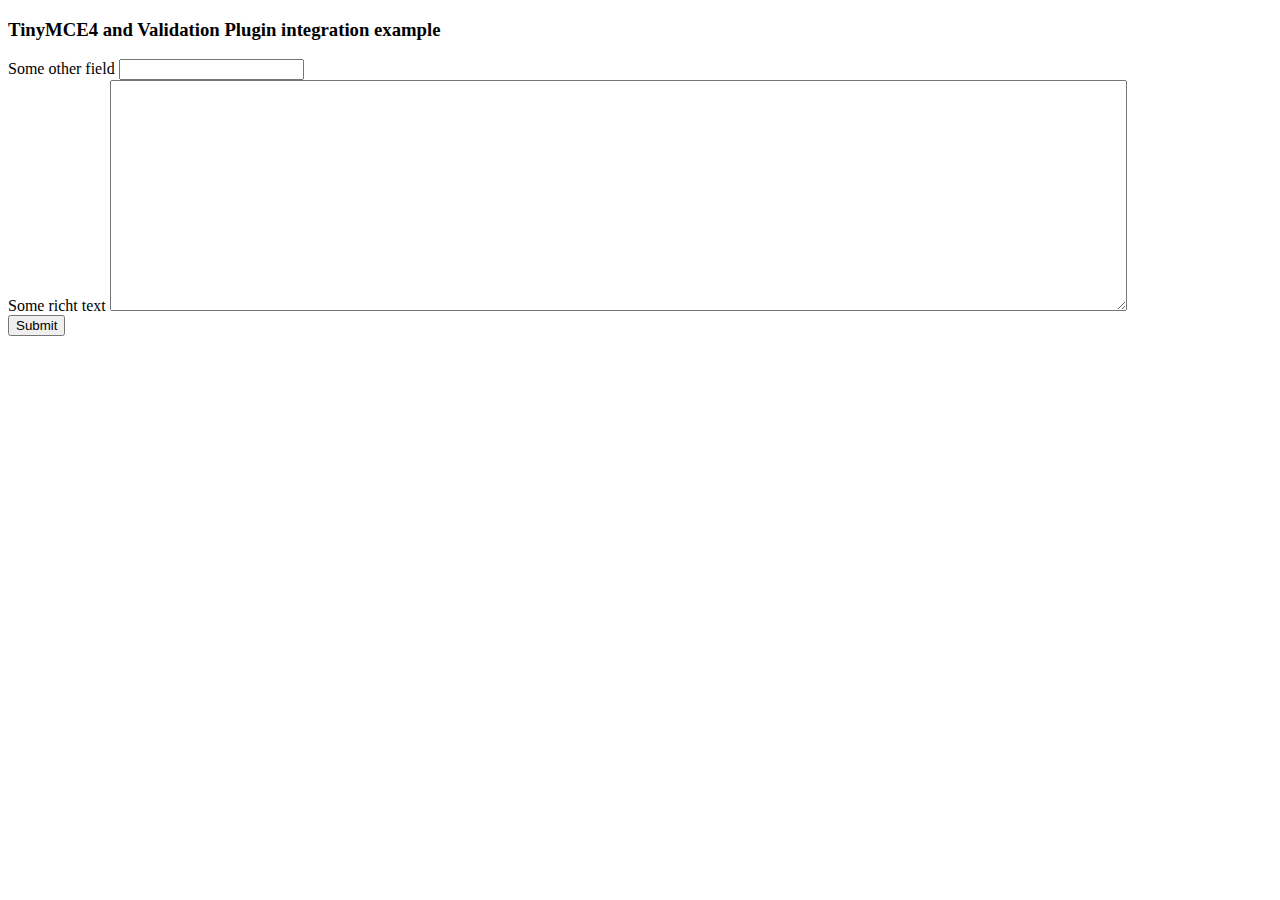
<file: jquery-validation-1.14.0/demo/tinymce4/index.html>
<!doctype html>
<html lang="en">
<head>
	<meta charset="utf-8">
	<title>jQuery Validation plugin: integration with TinyMCE</title>
	<script src="../../lib/jquery.js"></script>
	<script src="../../dist/jquery.validate.js"></script>
	<script src="//tinymce.cachefly.net/4.1/tinymce.min.js"></script>
	<script>
	tinymce.init({
		mode: "textareas",

		setup: function(editor) {
			editor.on('change', function(e) {
				tinymce.triggerSave();
				$("#" + editor.id).valid();
			});
		}

	});
	$(function() {
		var validator = $("#myform").submit(function() {
			// update underlying textarea before submit validation
			tinyMCE.triggerSave();
		}).validate({
			ignore: "",
			rules: {
				title: "required",
				content: "required"
			},
			errorPlacement: function(label, element) {
				// position error label after generated textarea
				if (element.is("textarea")) {
					label.insertAfter(element.next());
				} else {
					label.insertAfter(element)
				}
			}
		});
		validator.focusInvalid = function() {
			// put focus on tinymce on submit validation
			if (this.settings.focusInvalid) {
				try {
					var toFocus = $(this.findLastActive() || this.errorList.length && this.errorList[0].element || []);
					if (toFocus.is("textarea")) {
						tinyMCE.get(toFocus.attr("id")).focus();
					} else {
						toFocus.filter(":visible").focus();
					}
				} catch (e) {
					// ignore IE throwing errors when focusing hidden elements
				}
			}
		}
	})
	</script>
	<!-- /TinyMCE -->
</head>
<body>
<form id="myform" action="">
	<h3>TinyMCE4 and Validation Plugin integration example</h3>
	<label>Some other field</label>
	<input name="title">
	<br>
	<label>Some richt text</label>
	<textarea id="content" name="content" rows="15" cols="80" style="width: 80%"></textarea>
	<br>
	<input type="submit" name="save" value="Submit">
</form>
</body>
</html>
</file>
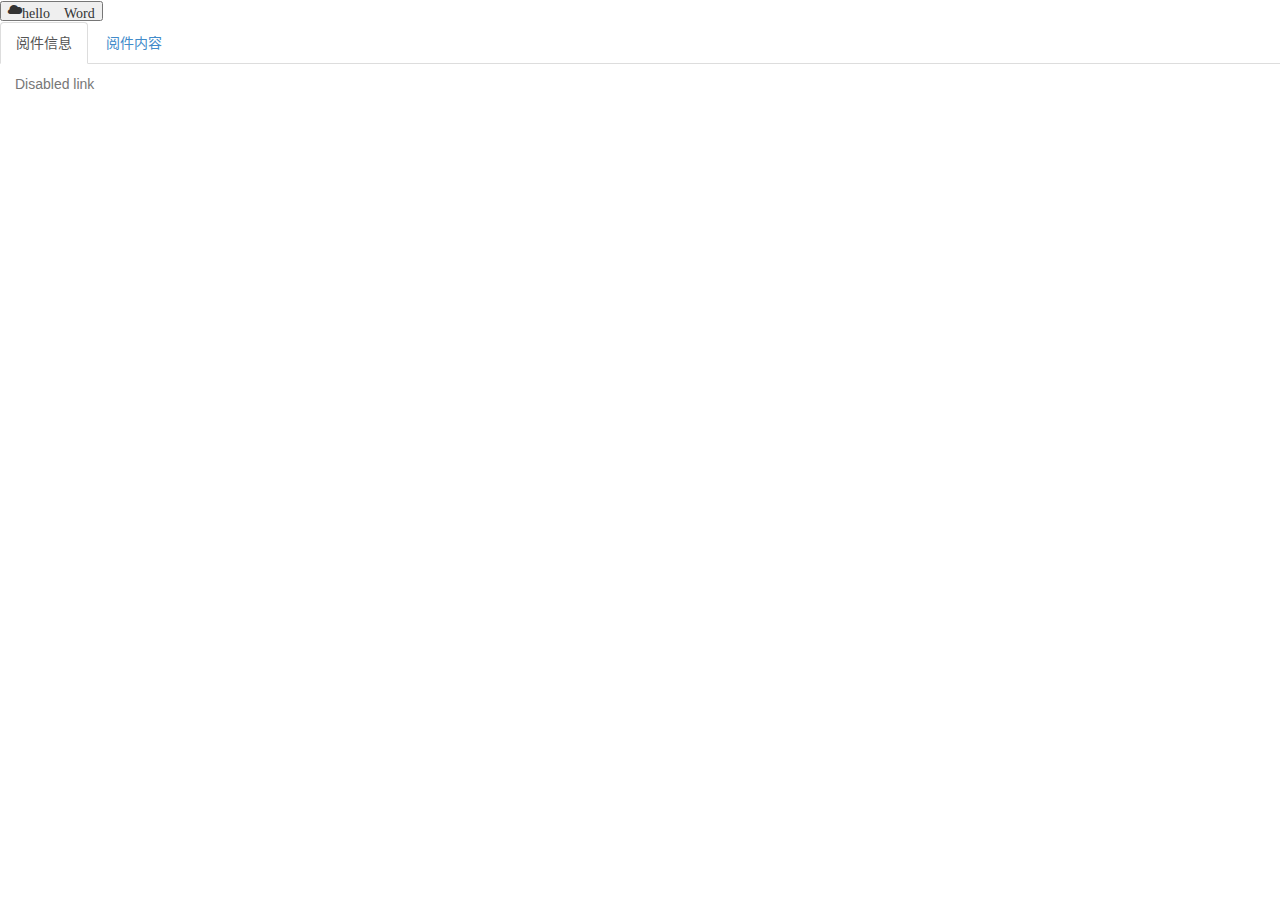
<file: test.html>
<!DOCTYPE html>
<html lang="zh-cn">
  <head>
    <meta charset="utf-8">
    <meta http-equiv="X-UA-Compatible" content="IE=edge">
    <meta name="viewport" content="width=device-width, initial-scale=1">
    <title>Bootstrap 101 Template</title>

    <!-- Bootstrap -->
    <link href="css/bootstrap.min.css" rel="stylesheet">
    <style type="text/css">
      table{border-collapse: collapse;}
      tr{}
      td{border: 2px solid green;}
    </style>
    <!-- HTML5 shim and Respond.js for IE8 support of HTML5 elements and media queries -->
    <!-- WARNING: Respond.js doesn't work if you view the page via file:// -->
    <!--[if lt IE 9]>
      <script src="http://cdn.bootcss.com/html5shiv/3.7.2/html5shiv.min.js"></script>
      <script src="http://cdn.bootcss.com/respond.js/1.4.2/respond.min.js"></script>
    <![endif]-->
  </head>
  <body>
     
      <button class="glyphicon glyphicon-cloud">hello Word</button>
      <ul id="myTabs" class="nav nav-tabs" role="tablist">
      	<li role="presentation" class="active">
      		<a href="#bizform" role="tab" data-toggle="tab" style="background:url(images/bq.png) no-reppeat">阅件信息</a>
      	</li>
      	<li role="presentation" targetsrc="${mainBodySRC}">
      		<a href="#mainBody" role="tab" data-toggle="tab"
									>阅件内容</a>
      	</li>
      </ul>
      <ul class="nav nav-pills">
      <li role="presentation" class="disabled"><a href="#">Disabled link</a></li>
      </ul>

      

    <!-- jQuery (necessary for Bootstrap's JavaScript plugins) -->
    <!--<script src="jquery/jquery-1.11.1.js"></script>-->
    <!-- Include all compiled plugins (below), or include individual files as needed -->
    <script src="js/bootstrap.min.js"></script>
  </body>
</html>
</file>
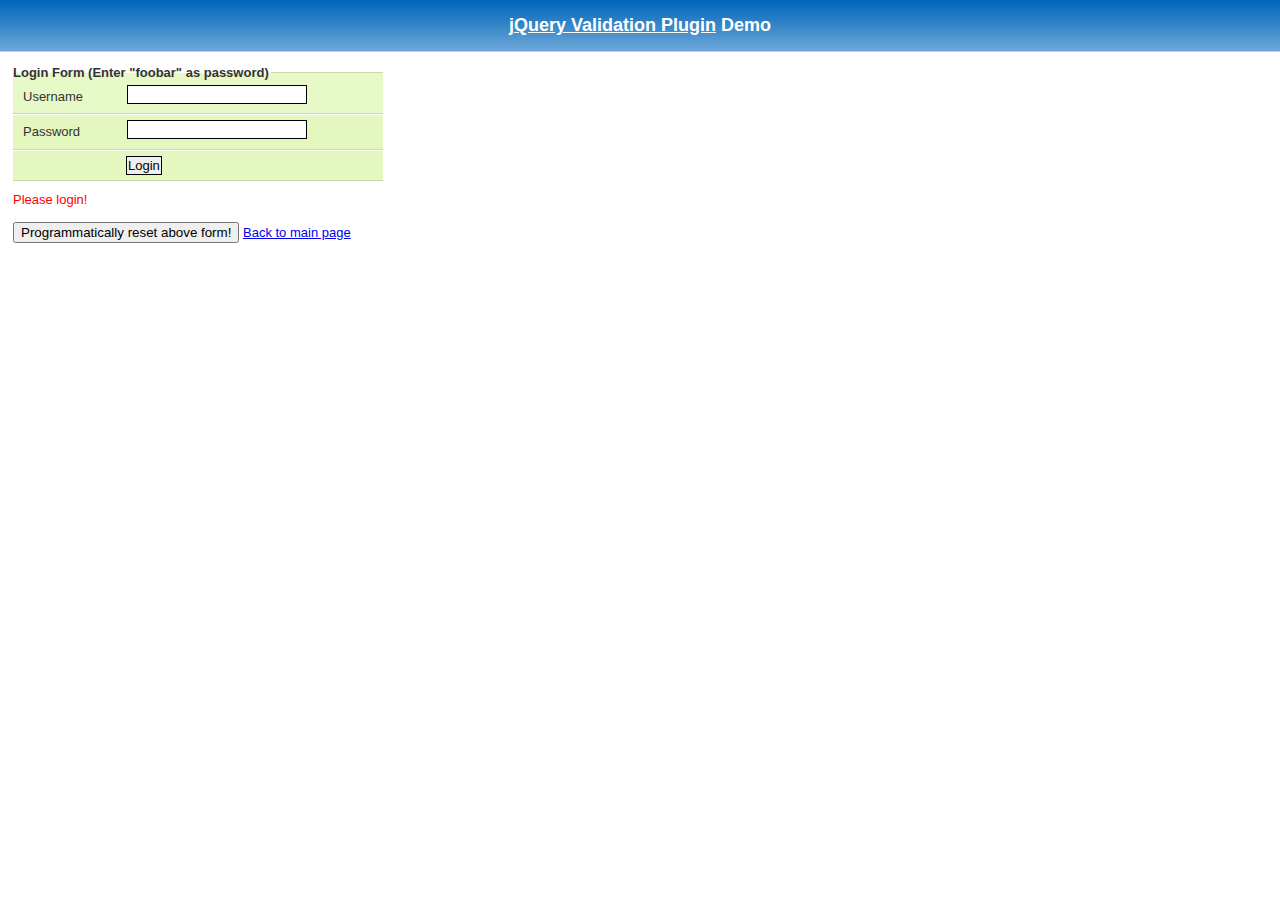
<file: jquery-validation-1.14.0/demo/ajaxSubmit-integration-demo.html>
<!DOCTYPE html>
<html lang="en">
<head>
	<meta charset="utf-8">
	<title>Test for jQuery validate() plugin</title>
	<link rel="stylesheet" media="screen" href="css/screen.css">
	<style>
	.warning {
		color: red;
	}
	</style>
	<script src="../lib/jquery.js"></script>
	<script src="../lib/jquery.mockjax.js"></script>
	<script src="../lib/jquery.form.js"></script>
	<script src="../dist/jquery.validate.js"></script>
	<script>
	jQuery(function() {
		$.mockjax({
			url: "login.action",
			response: function(settings) {
				var user = settings.data.match(/user=(.+?)($|&)/)[1],
					password = settings.data.match(/password=(.+?)($|&)/)[1];
				if (password !== "foobar") {
					this.responseText = "Your password is wrong (must be foobar).";
					return;
				}
				this.responseText = "Hi " + user + ", welcome back.";
			},
			responseStatus: 200,
			responseTime: 500
		});

		// show a simple loading indicator
		var loader = jQuery('<div id="loader"><img src="images/loading.gif" alt="loading..."></div>')
			.css({
				position: "relative",
				top: "1em",
				left: "25em",
				display: "inline"
			})
			.appendTo("body")
			.hide();
		jQuery().ajaxStart(function() {
			loader.show();
		}).ajaxStop(function() {
			loader.hide();
		}).ajaxError(function(a, b, e) {
			throw e;
		});

		var v = jQuery("#form").validate({
			submitHandler: function(form) {
				jQuery(form).ajaxSubmit({
					target: "#result"
				});
			}
		});

		jQuery("#reset").click(function() {
			v.resetForm();
		});
	});
	</script>
</head>
<body>
<h1 id="banner"><a href="http://jqueryvalidation.org/">jQuery Validation Plugin</a> Demo</h1>
<div id="main">
	<form method="post" class="cmxform" id="form" action="login.action">
		<fieldset>
			<legend>Login Form (Enter "foobar" as password)</legend>
			<p>
				<label for="user">Username</label>
				<input id="user" name="user" title="Please enter your username (at least 3 characters)" class="required" minlength="3">
			</p>
			<p>
				<label for="pass">Password</label>
				<input type="password" name="password" id="password" class="required" minlength "5">
			</p>
			<p>
				<input class="submit" type="submit" value="Login">
			</p>
		</fieldset>
	</form>
	<div id="result" class="warning">Please login!</div>
	<br>
	<button id="reset">Programmatically reset above form!</button>
	<a href="index.html">Back to main page</a>
</div>
</body>
</html>
</file>
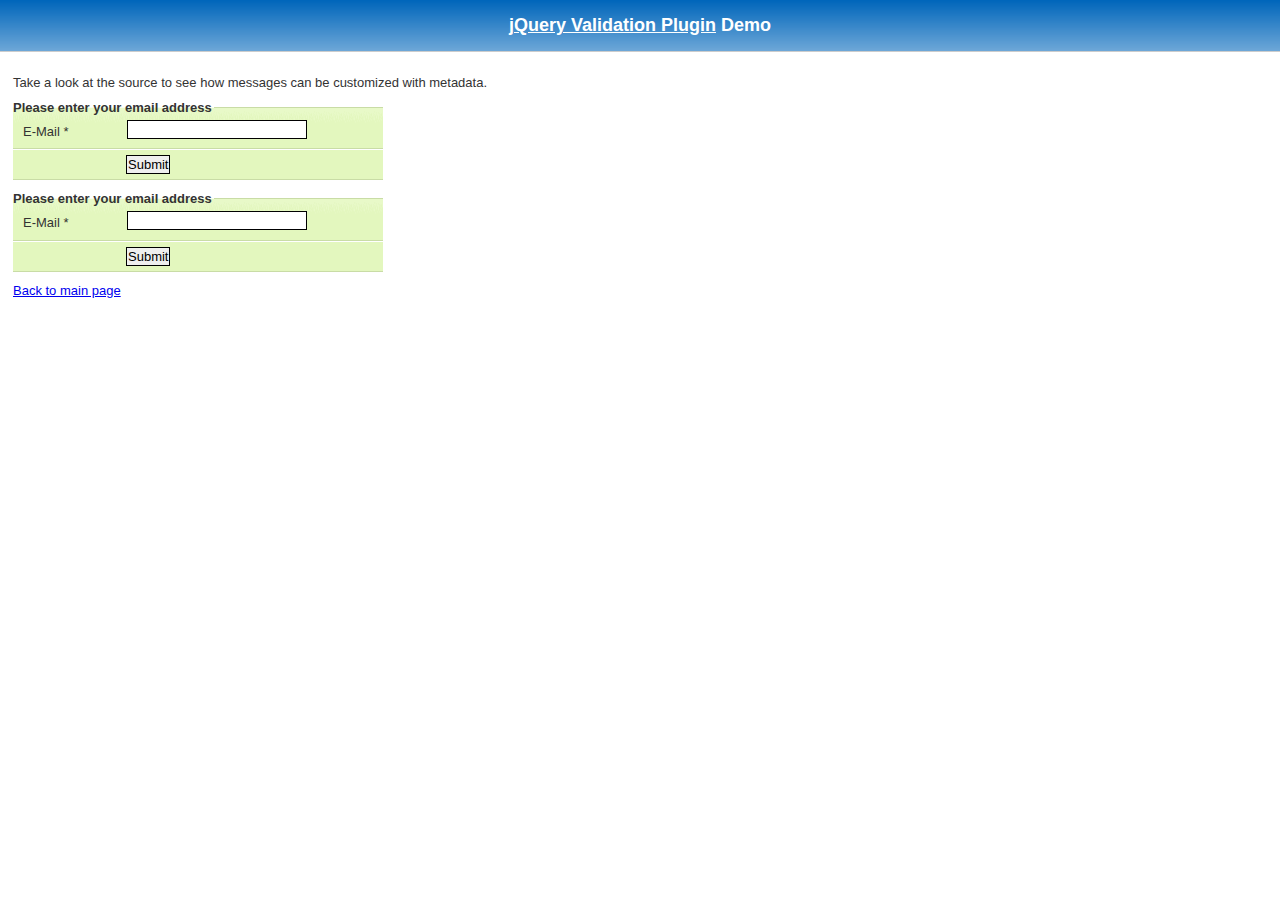
<file: jquery-validation-1.14.0/demo/custom-messages-data-demo.html>
<!DOCTYPE html>
<html lang="en">
<head>
	<meta charset="utf-8">
	<title>jQuery validation plug-in - comment form example</title>
	<link rel="stylesheet" media="screen" href="css/screen.css">
	<script src="../lib/jquery.js"></script>
	<script src="../dist/jquery.validate.js"></script>
	<script>
	$(document).ready(function() {
		$("#commentForm").validate();
		$("#commentForm2").validate({
			messages: {
				email: {
					required: 'Enter this!'
				}
			}
		});
	});
	</script>
	<style>
	form {
		width: 500px;
	}
	form label {
		width: 250px;
	}
	form label.error, form input.submit {
		margin-left: 253px;
	}
	</style>
</head>
<body>
<h1 id="banner"><a href="http://jqueryvalidation.org/">jQuery Validation Plugin</a> Demo</h1>
<div id="main">
	<p>Take a look at the source to see how messages can be customized with metadata.</p>
	<!-- Custom rules and messages via data- attributes -->
	<form class="cmxform" id="commentForm" method="post" action="">
		<fieldset>
			<legend>Please enter your email address</legend>
			<p>
				<label for="cemail">E-Mail *</label>
				<input id="cemail" name="email" data-rule-required="true" data-rule-email="true" data-msg-required="Please enter your email address" data-msg-email="Please enter a valid email address">
			</p>
			<p>
				<input class="submit" type="submit" value="Submit">
			</p>
		</fieldset>
	</form>
	<!-- Custom message for "required" in metadata is overridden by a validate option -->
	<form class="cmxform" id="commentForm2" method="post" action="">
		<fieldset>
			<legend>Please enter your email address</legend>
			<p>
				<label for="cemail">E-Mail *</label>
				<input id="cemail" name="email" data-rule-required="true" data-rule-email="true" data-msg-email="Please enter a valid email address">
			</p>
			<p>
				<input class="submit" type="submit" value="Submit">
			</p>
		</fieldset>
	</form>
	<a href="index.html">Back to main page</a>
</div>
</body>
</html>
</file>
<file: css/index.css>
body{margin:0;padding: 0;background:#F1F1F1; }
.navigation{width: 100%;height: 80px;background: #fff;position: fixed;top:0;z-index: 999;}
.logo{width: 52%;height:80px;background-image: url("../images/fans.svg");margin-left: 20%;}
.navigation-left{width:9%;height:100%;margin-left: 8%;background:#4DC387;}
.navigation-right{width: 50%;height:100%;background:#fff;margin-left: 50%;margin-top: -80px;}
.navigation-right ul li{list-style: none;display: inline;line-height: 80px;margin-left: 8%;font-size: 16px;font-weight: bold;}

.item img{width: 1366px;height: 720px;}
.container-top{margin-top:-20px;width: 100%;height:350px;background:#52D9EF; text-align: center;color: #fff;}
.container-top h3{font-weight: bold;padding-top: 110px;}
.line{border-top:1px solid #3bbe7a;width: 30px;margin:20px auto 40px;}
.line25{line-height: 25px;}
.container-center{width: 100%;height: 400px;background:#fff;}
.container-center-main{width: 30%;height: 350px;float: left;/*margin:5px 20px;*/margin-left:2%;margin-top: 10px;}
.container-mid{width: 80%;height:300px;background: #60C992;margin:20px auto;text-align: center;font-size: 30px;}
.container-mid span{margin-top: 30px;}
.container-mid p{font-size: 18px;margin-top: 20px;font-weight: bold;}
.container{width: 80%;height: 200px;text-align: center;}
.container h3{margin-top: 60px;font-weight: normal;color: #333;}
.photo{background: #EEEFE9;width: 100%;height: 700px;}
.photo-parent{width: 30%;height: 550px;background: #fff;float: left;margin-left: 13%;margin-top: 50px;text-align: center;position: relative;}
.photo-parent img{width: 100%;height: 450px;}
.details{display: none;position: absolute;top:-450px;z-index: 600;overflow: hidden;background: #FDFDFE;width: 100%;height: 100%;position: relative;}
.details-main{width: 80%;height: 90%;border: 4px solid #4EC487;margin-left: 9%;margin-top: 20px;}
.yc{position: absolute;top: 450px;left: 120px;z-index: 300;}
.kouhao{width: 100%;height: 400px;position: relative;}
.kouhao-photo{width: 100%;height: 100%;background-image: url("../images/bd2.jpg");}
.kouhao-container{width: 80%;height: 80%;text-align: center;position: absolute;top: 150px;font-size: 18px;padding-left: 15%;overflow: hidden;}
.kouhao-container span{font-size: 40px;}
.bottom{width: 100%;height: 200px;background: #333;}
.bottom-left{width: 49%;height:200px;float: left;color: #707070;padding-left: 30px;padding-top: 120px;}
.bottom-right{width: 50%;height:200px;float: left;padding-left: 30%;}
.bottom-right img{padding-top: 35%;padding-left: 6%;}
.erweima{width: 20%;height: 40%;position: relative;left: 74%;top:-160%;z-index: 999;}
</file>
<file: jquery-validation-1.14.0/demo/marketo/stylesheet.css>
:-moz-any-link :focus {
	outline: none;
}

:focus {
	-moz-outline-style: none;
	outline: none;
}

body {
	font-size: 80%;
	margin: 0;
	padding: 0;
	font-family: tahoma, geneva, sans-serif;
	background-color: #000000;
}

a {
	color: #0653AB;
	outline: 0px;
	text-decoration: none;
}

a:hover {
	outline: 0px;
	text-decoration: underline;
}

img {
	border: 0px;
}

/* s1.0 - Page Containers */
#letterbox {
	margin: 10px auto;
	width: 883px;
	background-color: #364158;
	border: 8px solid #D4D4D4;
	padding: 1px 1px 10px 1px;
}

#header-background {
	background: url(images/back_nav_blue.gif) repeat-x;
	margin: 0px auto;
	padding: 0px;
	height: 73px;
	width: 883px;
	border-top: 4px solid #CCEAFE;
	border-bottom: 4px solid #D4D4D4;
}

#page-container {
	width: 866px;
	margin: 0px auto;
	margin-top: 33px; /* pad from top menu to actions buts*/
	margin-bottom: -11px;
	padding-top: 8px;
	padding-bottom: 8px;
	background-color: #D4D4D4; /* light grey*/
	border-right: 1px solid #464646;
}

#page-content-inner {
	width: 849px;
	margin: 0px auto;
	border-top: 1px solid #9F9FA0;
	border-left: 1px solid #A2A09A;
	background-color: #F4F1E9;
	position: relative;
}

#page-content-inner #col-left {
	width: 210px;
	float: left;
	background-color: #F4F1E9;
}

#page-content-inner #col-main {
	width: 639px;
	background-color: #ffffff;
	position: absolute;
	right: 0px;
	top: 0px;
}

#footer-container {
	width: 866px;
	position: relative;
	left: 8px;
	padding: 2px 0px 10px 0px;
	background-color: #D4D4D4; /* light grey*/
}

/* s2.0 - Global navigation bar */
.nav-global-container {
	width: 880px;
	margin: 0px auto;
	position: relative;
}

* html .nav-global-container { /* ie6 fix*/
	margin-bottom: -6px;
}

.login {
	position: absolute;
	right: 20px;
	text-align: center;
}

.login a,.login a span {
	display: block;
	height: 18px;
	font-size: 11px;
	background: url(images/login-sprite.gif) right -5px no-repeat;
	text-decoration: none;
	font-weight: bold;
	padding: 5px 10px 5px 10px;
	position: relative;
}

.login a:hover {
	color: #000000;
	text-decoration: underline;
}

div.login a span {
	background-position: left -105px;
	width: 4px;
	position: absolute;
	top: 0px;
	left: 0px;
	padding: 5px 0px 5px 0px;;
}

div.login a:hover span {

}

.logo {
	float: left;
	margin: 0px 0px -5px 0px; /* neg marging for ie6 */
}

.logo img {
	border: 0px;
	margin-left: -1px;
}

.nav-global {
	float: left;
	width: 645px;
	margin: 40px 0px 0px 40px;
	background-color: transparent;
}

.nav-global ul {
	margin: 0px;
	padding: 0px;
	list-style: none;
}

.nav-global li {
	float: left;
	white-space: nowrap;
}

div.nav-global li a,div.nav-global li a span {
	background-image: url(images/tab-sprite.gif);
	background-position: right 100px;
	background-repeat: no-repeat;
	height: 32px;
	color: #666666;
	text-decoration: none;
	font: bold 16px 'trebuchet ms';
	margin-right: 15px;
	display: block;
	position: relative;
	padding: 7px 15px 0px 15px;
}

div.nav-global li a:hover {
	background-position: right 0px;
	color: #333333;
}

div.nav-global li a:hover span {
	background-position: left -100px;
	display: block !important;
}

div.nav-global li a span {
	background-position: left 150px;
	width: 4px;
	position: absolute;
	left: 0px;
	top: 0px;
	padding: 7px 0px 0px 0px;
}

body.safari div.nav-global li a span {
	display: none;
}

div.nav-global li a.on,div.nav-global li a.on:hover {
	background-position: right -55px;
	color: #FFFFFF;
}

div.nav-global li a.on span,div.nav-global li a.on:hover span {
	background-position: left -155px;
	display: block !important;
}

div.action-container {
	position: relative;
	top: -45px;
	cursor: pointer;
}

div.action-icon-container {
	position: absolute;
	top: -17px;
	left: -17px;
	z-index: 10;
	width: 100px;
	height: 100px;
	overflow: hidden;
}

div.action-icon {
	border: 0px;
	position: absolute;
	top: -0px;
	left: 0px;
}

div.action-button-container {
	height: 106px;
	width: 180px;
	overflow: hidden;
	position: absolute;
	top: 0px;
	left: 0px;
	z-index: 5;
}

img.action-icon {
	border: 0px;
	position: absolute;
	top: 0px;
	left: 0px;
	z-index: 0
}

div.action-text {
	z-index: 20;
	color: #FFFFFF;
	position: absolute;
	left: 40px;
	top: 12px;
	font: 14px tahoma, geneva;
	padding-top: 30px;
}

div.bigbuttons {
	top: -20px;
}

div.action-header {
	z-index: 21;
	position: absolute;
	left: 40px;
	top: 10px;
}

div.action-header b {
	font: bold 17px tahoma, geneva;
	display: block;
	margin-bottom: 10px;
	color: #0b2c89;
	position: absolute;
	top: 0px;
	left: 0px;
	width: 130px;
}

div.action-header b.shadow {
	top: 1px;
	left: 1px;
	color: #d5d5d5;
}

img.action-button {
	position: relative;
}

div.hover img.action-button {
	top: -131px;
}

div.on img.action-button {
	top: -261px;
}

/* s3.0 - top of content Action Buttons */
.action-buttons {
	width: 100%; /* ie6 requires */
}

.action-buttons ul {
	position: relative;
	padding: 0px;
}

.action-buttons li {
	position: relative; /* ie6 fix */
	float: left;
	list-style: none;
	text-align: center;
	line-height: 16px;
	margin: -61px 0px 0px 0px;
}

.action-home li {
	margin: -49px 0px 0px 0px;
}

.action-buttons  a {
	display: block;
	height: 110px;
	width: 175px;
	padding: 14px 0px 0px 25px;
	text-decoration: none;
	font-size: 12px;
	font-weight: bold;
	color: #ffffff;
}

.action-buttons li span {
	color: #053880;
	line-height: 47px;
	font-size: 17px;
}

div.action-bottom {
	margin: 15px 0px 10px 0px;
	float: left;
}

div.action-bottom a {
	height: 61px;
	width: 178px;
	border: 0px;
	background: url(images/action-bottom.gif) no-repeat 0px 0px;
	color: #0b2c89;
	float: left;
	position: relative;
	font: bold 17px tahoma, geneva;
	text-decoration: none;
	margin-right: 10px;
}

div.action-bottom a span {
	position: absolute;
	top: 15px;
	left: 40px;
}

div.action-bottom a span.shadow {
	top: 16px;
	left: 41px;
	color: #d4d4d4;
}

.line-grey {
	background: url(images/line-grey.gif) 0 0 repeat-x;
	height: 2px;
	margin: 8px 25px 20px 0;
}

/* s4.0 - Home Hero Area */
.hero-background {
	position: relative;
	width: 880px;
	background: url(images/back_home-hero.jpg) 10px 0px no-repeat;
	height: 211px;
	margin: -20px 0px 45px 0px;
}

.hero-text {
	float: right;
	width: 626px;
	margin-top: 26px;
}

.hero-text a { /* Sign Up Now Button */
	padding: 5px 32px 0px 0px;
	float: right;
}

.hero-text h1 {
	font-size: 2.3em;
	line-height: 1.2em;
	color: #333333;
	font-family: Trebuchet MS;
	margin: 12px 0px 10px 10px;
}

.hero-text h2 {
	margin: 0px;
	font-weight: normal;
	font-size: 1.35em;
	margin: 5px 0px 13px 10px
}

/* s4.1 - Home Left Header tab */
.col-left-header-tab {
	position: relative; /* ie6 fix */
	background: url(images/tab_green.gif) 0 0 no-repeat;
	height: 30px;
	width: 166px;
	text-align: center;
	color: #ffffff;
	font: 20px 'trebuchet ms';
	padding-top: 2px;
	margin-top: -41px;
	margin-left: 20px;
	line-height: 29px;
	margin-bottom: 8px;
	display: block;
}

.col-left-header-tab a {
	color: #FFFFFF;
}

.callout-green {
	background: url(images/back_green-fade.gif) 0 0 repeat-x;
	font-size: 1.2em;
	padding: 10px 15px 20px 13px;
	color: #303B52;
	line-height: 1.4em;
}

/* s4.2 - Home Left Quote */
.callout-tan {
	color: #666666;
}

.callout-tan h1 {
	background: #F4F1E9 url(images/back_tan-fade.gif) 0 0 repeat-y;
	font-size: 1.1em;
	text-align: center;
	margin: 0px;
	padding: 11px 5px 11px 2px;
	color: #333333;
}

.callout-tan p {
	margin: 0px;
	margin-top: 5px;
	line-height: 1.4em;
	padding: 5px 10px 7px 13px;
}

.callout-tan p img {
	float: left;
	margin: 5px 10px 5px 0px;
}

.callout-tan div {
	text-align: left;
	padding: 5px 10px 7px 0px;
	font-weight: bold;
}

/* s4.3 - purple home boxes */
.box-purple {
	background: #C6C8E3 url(images/back_home-icons.png) 0px 0px repeat-x;
	border-left: 1px solid #ffffff;
	color: #333333;
	width: 581px;
	padding: 10px 15px 20px 15px;
}

div.box-purple a {

}

.box-purple h1 {
	font-size: 1.5em;
	margin: 10px 0px -15px 0px;
}

.box-purple li {
	margin: 0px 0px 0px -23px;
	line-height: 1.6em;
	font-size: 1em;
}

.box-purple  div {
	padding: 0px 0px 0px 110px;
}

.icon-text01 {
	background-image: url(images/icon_search-engine-market.png);
	background-repeat: no-repeat;
}

* html .icon-text01 {
	width: 460px; /* must have a width or heigh tag for ie6*/
	background-image: none;
	filter: progid : DXImageTransform . Microsoft .
		AlphaImageLoader(src = "images/icon_search-engine-market.png",
		sizingMethod = "crop");
}

.icon-text02 {
	background: url(images/icon_landing-pages.png) 0 0 no-repeat;
}

* html .icon-text02 {
	width: 460px; /* must have a width or heigh tag for ie6*/
	background-image: none;
	filter: progid : DXImageTransform . Microsoft .
		AlphaImageLoader(src = "images/icon_landing-pages.png", sizingMethod =
		"crop");
}

.icon-text03 {
	background: url(images/icon_salesforce.png) 0 0 no-repeat;
}

* html .icon-text03 {
	width: 460px; /* must have a width or heigh tag for ie6*/
	background-image: none;
	filter: progid : DXImageTransform . Microsoft .
		AlphaImageLoader(src = "images/icon_salesforce.png", sizingMethod =
		"crop");
}

/* s4.4 - news home boxes */
.callout-news {
	color: #555555;
	float: left;
	width: 49%;
	margin: 10px 1px 0px 0px;
	padding-bottom: 20px;
	text-align: left;
}

.line-news-r {
	border-right: 1px solid #D4D4D4;
}

.callout-news h1 {
	background-color: #EEEEEE;
	font-size: 1.2em;
	margin: 0px;
	padding: 11px 5px 11px 15px;
	color: #333333;
}

.callout-news p {
	margin: 10px 0px 0px 10px;
	padding: 0px 10px 7px 20px;
	background: url(images/news.gif) no-repeat left 1px;
}

.callout-news p a {

}

.callout-news ul {
	list-style-type: none;
	padding: 0;
	margin: 10px 0 0 10px;
}

.callout-news li {
	background: url(images/icon_news.gif) no-repeat left 2px;
	padding: 0px 5px 5px 20px;
}

.callout-news li a {
	display: block;
	margin-bottom: 5px;
}

.callout-news div {
	text-align: right;
}

#scrollup {
	position: relative;
	overflow: hidden;
	height: 440px;
	width: 200px
}

.headline {
	position: absolute;
	top: 600px;
	left: 5px;
	height: 585px;
	width: 190px;
	font: normal 12px tahoma, geneva !important;
}

div.more {
	margin: 5px 0px 0px 0px;
	padding: 0px 10px 0px 0px;
	letter-spacing: inherit;
}

div.more a {
	background: transparent url(images/arrow_r-blue.gif) no-repeat right 2px
		;
	font-weight: bold;
	padding: 0px 20px 0px 0px;
	font-weight: bold;
	text-decoration: none;
}

div.more a:hover {
	text-decoration: underline;
}

/* sX.0 - Left Nav */
.nav-left-back {
	background: url(images/back_nav_side.gif) 0 0 repeat-x;
}

div.empty {
	background: #F1F0E5 url(images/back_green-fade.gif) 0 0 repeat-x;
}

div.empty div.callout-green {

}

.nav-left {
	padding-top: 12px;
	/*background: url(images/logo_marketo_square.gif) 0 0 no-repeat;*/
	width: 210px;
}

.nav-left ul {
	margin: 0px;
	padding: 0px;
	list-style: none;
}

.nav-left li a {
	display: block;
	height: 24px;
	text-decoration: none;
	font-size: 12px;
	font-weight: bold;
	color: #ffffff;
	border-top: 1px solid #B3D38D;
	border-bottom: 1px solid #7CA84E;
	border-left: 1px solid #97B973;
	padding: 6px 0px 0px 20px;
}

.nav-left a:hover,.nav-left a.active:hover,#nav-left-sub a:hover {
	color: #4C6F28;
	background-color: #F4F1E9;
}

.nav-left a.open {
	background-image: url(images/arrow_d-green.gif);
	background-repeat: no-repeat;
	background-position: 6px 11px;
}

.nav-left-header-tab {
	position: relative; /* ie6 fix */
	background: url(images/tab_green.gif) 0 0 no-repeat;
	height: 32px;
	width: 166px;
	text-align: center;
	color: #ffffff;
	margin: -41px 0px 0px 22px;
	line-height: 22px;
	margin-bottom: 8px;
	display: block;
}

div.empty div.nav-left-header-tab {
	background: url(images/tab_green2.gif) 0 0 no-repeat;
}

.nav-left a.active {
	/* background: url(images/arrow_d-green.gif) 5px 10px no-repeat; */
	display: block;
	height: 24px;
	text-decoration: none;
	font-size: 12px;
	font-weight: bold;
	background-color: #F4F1E9;
	color: #4C6F28;
	border-top: 1px solid #D1E5BB;
	border-bottom: 1px solid #B0CB95;
	border-left: 1px solid #DADADA;
	padding: 6px 0px 0px 20px;
}

#nav-left-sub a {
	display: block;
	height: 24px;
	text-decoration: none;
	font-size: 12px;
	font-weight: bold;
	background-color: #D6E8C4;
	color: #4C6F28;
	border-top: 1px solid #D6E8C4;
	border-bottom: 1px solid #B0CB95;
	border-left: 1px solid #97B973;
	border-right: 1px solid #8DBE5A;
	padding: 6px 0px 0px 30px;
}

* html #nav-left-sub { /* ie6 fix */
	margin-top: -1px;
}

*+html #nav-left-sub { /* ie7 fix */
	margin-top: -1px;
}

#nav-left-sub a.active-page {
	display: block;
	height: 24px;
	text-decoration: none;
	font-size: 12px;
	font-weight: bold;
	background-color: #ffffff;
	color: #666666;
	border-top: 0px solid #7CA84E;
	border-bottom: 1px solid #B0CB95;
	border-left: 1px solid #97B973;
	border-right: 0px solid #8DBE5A;
	padding: 6px 0px 0px 30px;
	cursor: default; /* turns off hand icon for link */
}

/* sX.0 -  Main Content */
.main-content {
	color: #666666;
	position: absolute;
	right: 20px;
	padding-top: 20px;
	width: 585px;
	padding-bottom: 20px;
}

div.main-content div.main-content {

}

.main-content h1 {
	color: #5890D1;
	font-size: 1.9em;
	font-family: Trebuchet MS;
	border-bottom: 1px solid #cccccc;
	margin: 0px 10px 0px 0px;
}

.main-content h2 {
	color: #666666;
	font-size: 1.3em;
	font-weight: normal;
	margin: 10px 10px 5px 0px;
}

.main-content p {
	margin: 10px 10px 10px 0px;
	line-height: 1.55em;
}

/* sX.1 -  Main Content Sub Styles */
.sub-grey {
	border-top: 1px solid #D4D4D4;
	border-bottom: 1px solid #D4D4D4;
	background-color: #F4F4F4;
	margin: 10px 10px 0px 0px;
	padding: 0px 10px 20px 15px;
}

.sub-white {
	margin: 10px 10px 0px 0px;
	padding: 0px 10px 20px 15px;
}

img.screen-grab-r {
	margin-right: -8px;
	text-align: right;
	padding: 0px 0px 0px 10px;
}

div.main-content a.screenshot {
	float: right;
	padding: 10px 10px 0px 0px
}

.content-foot {
	border-top: 1px solid #D4D4D4;
	font-size: .9em;
	line-height: 1.45em;
	margin: 10px 20px 0px 0px;
	padding: 10px 10px 30px 0px;
}

div.main-content ul {
	position: relative;
	left: -25px;
}

div.main-content li {
	margin-bottom: 5px;
	list-style-type: disc
}

div.main-content li a {
	color: #6A6CB0;
}

/* sX.0 - Footer */
div.footer {
	color: #666666;
	font-size: .85em;
	font-weight: normal;
	height: 18px;
	margin: 0px auto;
	font-family: Tahoma, Geneva, sans-serif;
	margin-top: 10px;
}

.footer ul {
	list-style-type: none;
}

.footer li {
	float: left;
	border-right: 1px solid #666666;
	padding: 0px 7px 0px 7px;
	margin-top: 3px;
}

.footer a {
	color: #666666;
	text-decoration: none;
}

.footer a:hover {
	color: #0653AB;
	text-decoration: none;
}

.footer li.line-off {
	border-right: 0px solid #ffffff;
}

div.footer strong {
	font-weight: normal;
}

/* sX.0 - General Colors */
.line-grey,.line-grey-tier {
	border-top: 1px solid #A3A3A2;
}

.line-grey-tier {
	padding-bottom: 25px;
}

.bottom {
	height: 10px;
}

div.p10bottom {
	padding-bottom: 10px;
}

.clear {
	clear: both;
}

table.grid {
	background: #EEEEEE;
}

table.grid th {
	background-color: #F4F4F4;
}

table.grid td {
	background-color: #FFFFFF;
}

div.buttonSubmit {
	position: relative;
}

div.buttonSubmit input,div.buttonSubmit span {
	height: 36px;
	position: relative;
	background-image: url(images/button-submit.gif);
	background-repeat: no-repeat;
	background-position: right 0px;
	float: left;
	color: #FFFFFF;
	font-weight: bold;
	padding: 0px 15px 2px 15px;
	margin: 20px 0px 20px 0px;
	border: 0px;
	cursor: pointer;
	z-index: 5;
}

div.buttonSubmit input {
	width: auto;
}

div.buttonSubmit span {
	width: 4px;
	position: absolute;
	left: 0px;
	top: 0px;
	background-position: left -36px;
	padding: 0px 0px 0px 0px;
	z-index: 10;
}

body.safari div.buttonSubmit span {
	display: none
}

div.buttonSubmitHover input {
	background-position: right -72px;
}

div.buttonSubmitHover span {
	background-position: left -108px;
}

a.demoLink {
	padding: 1px 10px 0px 17px;
	height: 24px;
	background: url(images/bullet_triangle_blue.gif) no-repeat 0px 4px;
	display: block;
	float: left;
}

div.callout-tan a {
	background: none;
	color: #0653AB;
	margin: auto;
	display: block;
}

div.callout-tan a:hover {
	background: none;
	color: #0653AB;
}

label.error {
	display: block;
	color: red;
	font-style: italic;
	font-weight: normal;
}

input.error {
	border: 2px solid red;
}

p.demoBlock {
	border-bottom: 1px solid #DDDDDD;
	padding-bottom: 10px;
}

div.left-nav-callout {
	height: 200px;
	width: 190px;
	top: 55px;
	left: 5px;
	position: relative;
	padding-left: 9px;
	padding-top: 13px;
}

div.left-nav-callout img.png {
	position: absolute;
	z-index: 0;
	top: 0px;
	left: 0px;
}

div.left-nav-callout h6 {
	font: bold 14px tahoma, geneva;
	color: #333333;
	height: 36px;
	padding-left: 5px;
	margin: 0px;
	position: relative;
	z-index: 10;
}

div.left-nav-callout a {
	background: url(images/monitor24.gif) no-repeat 0px center;
	padding: 5px 0px 5px 30px;
	display: block;
	font: bold 12px tahoma, geneva;
	color: #336699;
	margin-bottom: 5px;
	position: relative;
	z-index: 10;
	width: 140px;
}

form table td {
	padding: 5px;
}

form table input {
	width: 200px;
	padding: 3px;
	margin: 0px;
}

textarea {
	width: 400px
}

td.label {
	width: 150px;
}

tr.required td.label {
	font-weight: bold;
	background: url(/images/forms/backRequiredGray.gif) no-repeat right
		center;
}

div.subTableDiv {
	width: 500px;
}

div.subTableDiv td.label {
	width: 135px;
}

ul#homeBlog li div.description {
	display: none;
}

td.field input.error, td.field select.error, tr.errorRow td.field input,tr.errorRow td.field select {
	border: 2px solid red;
	background-color: #FFFFD5;
	margin: 0px;
	color: red;
}

tr td.field div.formError {
	display: none;
	color: #FF0000;
}

tr.errorRow td.field div.formError {
	display: block;
	font-weight: normal;
}

div.error {
	color: red;
}

div.error a {
	color: #336699;
	font-size: 12px;
	text-decoration: underline
}

div.tooltip {
	position: absolute;
	left: 30px;
	bottom: 0px;
	display: none; /* in case javascript is disabled */
	width: 170px;
	background-color: #F4F1E9;
	z-index: 100;
	padding: 10px;
	border: 1px solid #CCCCCC;
}

div.offerbox {
	width: 125px;
	float: left;
	position: relative;
}

div.offerbox h3 {
	font: bold 17px tahoma, geneva;
	color: #333333;
	height: 55px;
	margin: 0px auto;
	text-align: center;
}

div.offerbox h4 {
	height: 100px;
	font: normal 13px tahoma, geneva;
	margin: 0px;
}

div.offerbox h5 {
	font: bold 14px tahoma, geneva;
	margin: 0px;
	height: 55px;
}

div.offerbox h5 small {
	float: left;
	font-weight: normal;
	font-size: 10px;
}

div.offerbox div.learnmore {
	padding-left: 25px;
}

div#marketoEditions {
	background: url(images/buynowBack.gif) no-repeat;
	width: 584px;
	height: 376px;
	float: left;
	position: relative;
	margin-bottom: 10px;
}

div.offerHeader {
	background: #0D8BBD;
	position: absolute;
	top: 20px;
	width: 266px;
	height: 34px;
	border: 1px solid #e1e4e2;
}

div.offerHeader span {
	font: 20px 'trebuchet ms';
	color: #FFFFFF;
	position: absolute;
	left: 0px;
	top: 0px;
}

div.offerHeader span.shadow {
	font: 20px 'trebuchet ms';
	color: #333333;
	position: absolute;
}

div.offerbox div.buttonSubmit {
	margin: 5px 0px 0px 10px;
}

div.footerAddress {
	position: absolute;
	bottom: 30px;
	left: 20px;
	color: #666666;
	font-size: 11px;
	display: none;
}
</file>
<file: jquery-validation-1.14.0/demo/milk/milk.css>
/* GENERAL ELEMENTS */

* { margin: 0; padding: 0; }

body, input, select, textarea { font-family: verdana, arial, helvetica, sans-serif; font-size: 11px; }
body { color: #333;  background-color: #fff; text-align: center; }

a:link { color:#0060BF; text-decoration: underline; }
a:visited { color:#0060BF; text-decoration: underline; }
a:active { color:#0060BF; text-decoration: underline; }
a:hover { color:#000000; text-decoration: underline; }
	
h1, h2, h3, h4, h5, h6 { font-family: "Lucida Grande", "Lucida Sans Unicode", geneva, verdana, arial, helvetica, sans-serif; font-weight: bold; color: #666; }
h1 { font-size: 1.8em; margin: 0em 0em 0.6em 0em; color: #EC5800; }
h2 { font-size: 1.5em; margin: 1.2em 0em 0.4em 0em; }
h3 { font-size: 1.4em; margin: 1.2em 0em 0.4em 0em; color: #EC5800; }
h4 { font-size: 1.2em; margin: 1.2em 0em 0.4em 0em; }
h5 { font-size: 1.0em; margin: 1.2em 0em 0.4em 0em; }
h6 { font-size: 0.8em; margin: 1.2em 0em 0.4em 0em; }

img { border: 0px; }

p { font-size: 1.0em; line-height: 1.3em; margin: 1.2em 0em 1.2em 0em; }
li > p { margin-top: 0.2em; }
pre { font-family: monospace; font-size: 1.0em; }
strong, b { font-weight: bold; }

/* PAGE ELEMENTS */

/* Content */

#content { margin: 0em auto; width: 765px; padding: 10px 0 10px 0; text-align: left; /* Win IE5 */ }
.content { margin-left: 4.5em; margin-right: 4.5em; }
.content ol, .content ul, .content li { font-size: 1.0em; line-height: 1.3em; margin: 0.2em 0 0.1em 1.5em; }
.content ol.terms li { margin-bottom: 1em; }

/* Header */

#header { padding-bottom: 10em; }
#headerlogo { float: left; }
#headerlogo img { width: 188px; height: 83px;  }
#headernav { float: right; }

label { font-weight: bold; }
#reminders label { font-weight: normal; }

table.tabbedtable { padding-left: 3em; }
table.tabbedtable td { padding-bottom: 5px; }
table.tabbedtable label { text-align: right; padding-right: 9px; }
.hiddenlabel { visibility: hidden; }
.largelink { border: 1px solid #cacaca; padding: 10px; background-color: #E8EEF7; font-size: 1.2em; font-weight: bold; }
.largelinkwrap { padding-top: 10px; padding-bottom: 10px; }



#signuptab {
  float:left;
  width:100%;
  background:#fff url("bg.gif") repeat-x bottom;
  font-size: 1.0em;
  line-height: normal;
}
#signuptab ul {
  margin:0;
  padding: 0px 10px 0px 10px;
  list-style:none;
}
#signuptab li {
  float:left;
  background:url("left_white.png") no-repeat left top;
  margin:0;
  padding:0 3px 0 9px;
  border-bottom:1px solid #CACACA;
}
#signuptab a {
  float:left;
  display:block;
  width:.1em;
  background:url("right_white.png") no-repeat right top;
  padding:2px 15px 0px 6px;
  text-decoration:none;
  font-weight:bold;
  color:#fff;
  white-space: nowrap;
}
#signuptab > ul a {width:auto;}
/* Commented Backslash Hack hides rule from IE5-Mac \*/
#signuptab a {float:none;}
/* End IE5-Mac hack */
#signuptab a:hover {
  color:#333;
}
#signuptab #signupcurrent {
  background-position:0 -150px;
  border-width:0;
}
#signuptab #signupcurrent a {
  background-position:100% -150px;
  padding-bottom:1px;
  color:#000;
}
#signuptab li:hover, #signuptab li:hover a {
  background-position:0% -150px;
  color:#000;
}
#signuptab li:hover a {
  background-position:100% -150px;
}

/* Signup box */

#signupbox {
  width: 100%;
  text-align: center;
  margin: 0em auto;
}

#signupwrap {
  border: 1px solid #CACACA;
  border-top: 0;
  text-align: left;
  padding: 35px 10px 20px 30px;
  clear: both;
}

/* Unsupported browsers */

.orange_rbcontent { padding: 0.4em; }
.orange_rbroundbox { width: 100%; }

#unsupported {
  font-weight: bold;
  text-align: left;
}

/*#content {
  padding-top: 15px;
}*/

/* Signup form */

#signupform table {
  border-spacing: 0px;
  border-collapse: collapse;
  empty-cells: show;
}

#signupform .label {
  padding-top: 2px;
  padding-right: 8px;
  vertical-align: top;
  text-align: right;
  width: 125px;
  white-space: nowrap;
}

#signupform .field {
  padding-bottom: 10px;
  white-space: nowrap;
}

#signupform .status {
  padding-top: 2px;
  padding-left: 8px;
  vertical-align: top;
  width: 246px;
  white-space: nowrap;
}

#signupform .textfield {
  width: 150px;
}

#signupform label.error {
  background:url("../images/unchecked.gif") no-repeat 0px 0px;
  padding-left: 16px;
  padding-bottom: 2px;
  font-weight: bold;
  color: #EA5200;
}

#signupform label.checked {
  background:url("../images/checked.gif") no-repeat 0px 0px;
}

#signupform .success_msg {
  font-weight: bold;
  color: #0060BF;
  margin-left: 19px;
}

#signupform #dateformatStatus, #signupform #termsStatus {
  margin-left: 6px;
}

#signupform #dateformat_eu {
 vertical-align: middle;
}

#signupform #ldateformat_eu {
  font-weight: normal;
  vertical-align: middle;
}

#signupform #dateformat_am {
  vertical-align: middle;
}

#signupform #ldateformat_am {
  font-weight: normal;
  vertical-align: middle;
}

#signupform #termswrap {
  float: left;
}

#signupform #terms {
  vertical-align: middle;
  float: left;
  display: block;
  margin-right: 5px;
}

#signupform #lterms {
  font-weight: normal;
  vertical-align: middle;
  float: left;
  display: block;
  width: 350px;
  white-space: normal;
}

#signupform #lsignupsubmit {
  visibility: hidden;
}
</file>
<file: jquery-validation-1.14.0/demo/css/screen.css>
/**********************************

Use: Main Screen Import

***********************************/

@import "reset.css";
@import "core.css";

@import "cmxformTemplate.css";
@import "cmxform.css";
</file>
<file: jquery-validation-1.14.0/test/qunit/qunit.css>
/*!
 * QUnit 1.18.0
 * http://qunitjs.com/
 *
 * Copyright jQuery Foundation and other contributors
 * Released under the MIT license
 * http://jquery.org/license
 *
 * Date: 2015-04-03T10:23Z
 */

/** Font Family and Sizes */

#qunit-tests, #qunit-header, #qunit-banner, #qunit-testrunner-toolbar, #qunit-userAgent, #qunit-testresult {
	font-family: "Helvetica Neue Light", "HelveticaNeue-Light", "Helvetica Neue", Calibri, Helvetica, Arial, sans-serif;
}

#qunit-testrunner-toolbar, #qunit-userAgent, #qunit-testresult, #qunit-tests li { font-size: small; }
#qunit-tests { font-size: smaller; }


/** Resets */

#qunit-tests, #qunit-header, #qunit-banner, #qunit-userAgent, #qunit-testresult, #qunit-modulefilter {
	margin: 0;
	padding: 0;
}


/** Header */

#qunit-header {
	padding: 0.5em 0 0.5em 1em;

	color: #8699A4;
	background-color: #0D3349;

	font-size: 1.5em;
	line-height: 1em;
	font-weight: 400;

	border-radius: 5px 5px 0 0;
}

#qunit-header a {
	text-decoration: none;
	color: #C2CCD1;
}

#qunit-header a:hover,
#qunit-header a:focus {
	color: #FFF;
}

#qunit-testrunner-toolbar label {
	display: inline-block;
	padding: 0 0.5em 0 0.1em;
}

#qunit-banner {
	height: 5px;
}

#qunit-testrunner-toolbar {
	padding: 0.5em 1em 0.5em 1em;
	color: #5E740B;
	background-color: #EEE;
	overflow: hidden;
}

#qunit-userAgent {
	padding: 0.5em 1em 0.5em 1em;
	background-color: #2B81AF;
	color: #FFF;
	text-shadow: rgba(0, 0, 0, 0.5) 2px 2px 1px;
}

#qunit-modulefilter-container {
	float: right;
	padding: 0.2em;
}

.qunit-url-config {
	display: inline-block;
	padding: 0.1em;
}

.qunit-filter {
	display: block;
	float: right;
	margin-left: 1em;
}

/** Tests: Pass/Fail */

#qunit-tests {
	list-style-position: inside;
}

#qunit-tests li {
	padding: 0.4em 1em 0.4em 1em;
	border-bottom: 1px solid #FFF;
	list-style-position: inside;
}

#qunit-tests > li {
	display: none;
}

#qunit-tests li.running,
#qunit-tests li.pass,
#qunit-tests li.fail,
#qunit-tests li.skipped {
	display: list-item;
}

#qunit-tests.hidepass li.running,
#qunit-tests.hidepass li.pass {
	visibility: hidden;
	position: absolute;
	width:   0px;
	height:  0px;
	padding: 0;
	border:  0;
	margin:  0;
}

#qunit-tests li strong {
	cursor: pointer;
}

#qunit-tests li.skipped strong {
	cursor: default;
}

#qunit-tests li a {
	padding: 0.5em;
	color: #C2CCD1;
	text-decoration: none;
}

#qunit-tests li p a {
	padding: 0.25em;
	color: #6B6464;
}
#qunit-tests li a:hover,
#qunit-tests li a:focus {
	color: #000;
}

#qunit-tests li .runtime {
	float: right;
	font-size: smaller;
}

.qunit-assert-list {
	margin-top: 0.5em;
	padding: 0.5em;

	background-color: #FFF;

	border-radius: 5px;
}

.qunit-collapsed {
	display: none;
}

#qunit-tests table {
	border-collapse: collapse;
	margin-top: 0.2em;
}

#qunit-tests th {
	text-align: right;
	vertical-align: top;
	padding: 0 0.5em 0 0;
}

#qunit-tests td {
	vertical-align: top;
}

#qunit-tests pre {
	margin: 0;
	white-space: pre-wrap;
	word-wrap: break-word;
}

#qunit-tests del {
	background-color: #E0F2BE;
	color: #374E0C;
	text-decoration: none;
}

#qunit-tests ins {
	background-color: #FFCACA;
	color: #500;
	text-decoration: none;
}

/*** Test Counts */

#qunit-tests b.counts                       { color: #000; }
#qunit-tests b.passed                       { color: #5E740B; }
#qunit-tests b.failed                       { color: #710909; }

#qunit-tests li li {
	padding: 5px;
	background-color: #FFF;
	border-bottom: none;
	list-style-position: inside;
}

/*** Passing Styles */

#qunit-tests li li.pass {
	color: #3C510C;
	background-color: #FFF;
	border-left: 10px solid #C6E746;
}

#qunit-tests .pass                          { color: #528CE0; background-color: #D2E0E6; }
#qunit-tests .pass .test-name               { color: #366097; }

#qunit-tests .pass .test-actual,
#qunit-tests .pass .test-expected           { color: #999; }

#qunit-banner.qunit-pass                    { background-color: #C6E746; }

/*** Failing Styles */

#qunit-tests li li.fail {
	color: #710909;
	background-color: #FFF;
	border-left: 10px solid #EE5757;
	white-space: pre;
}

#qunit-tests > li:last-child {
	border-radius: 0 0 5px 5px;
}

#qunit-tests .fail                          { color: #000; background-color: #EE5757; }
#qunit-tests .fail .test-name,
#qunit-tests .fail .module-name             { color: #000; }

#qunit-tests .fail .test-actual             { color: #EE5757; }
#qunit-tests .fail .test-expected           { color: #008000; }

#qunit-banner.qunit-fail                    { background-color: #EE5757; }

/*** Skipped tests */

#qunit-tests .skipped {
	background-color: #EBECE9;
}

#qunit-tests .qunit-skipped-label {
	background-color: #F4FF77;
	display: inline-block;
	font-style: normal;
	color: #366097;
	line-height: 1.8em;
	padding: 0 0.5em;
	margin: -0.4em 0.4em -0.4em 0;
}

/** Result */

#qunit-testresult {
	padding: 0.5em 1em 0.5em 1em;

	color: #2B81AF;
	background-color: #D2E0E6;

	border-bottom: 1px solid #FFF;
}
#qunit-testresult .module-name {
	font-weight: 700;
}

/** Fixture */

#qunit-fixture {
	position: absolute;
	top: -10000px;
	left: -10000px;
	width: 1000px;
	height: 1000px;
}
</file>
